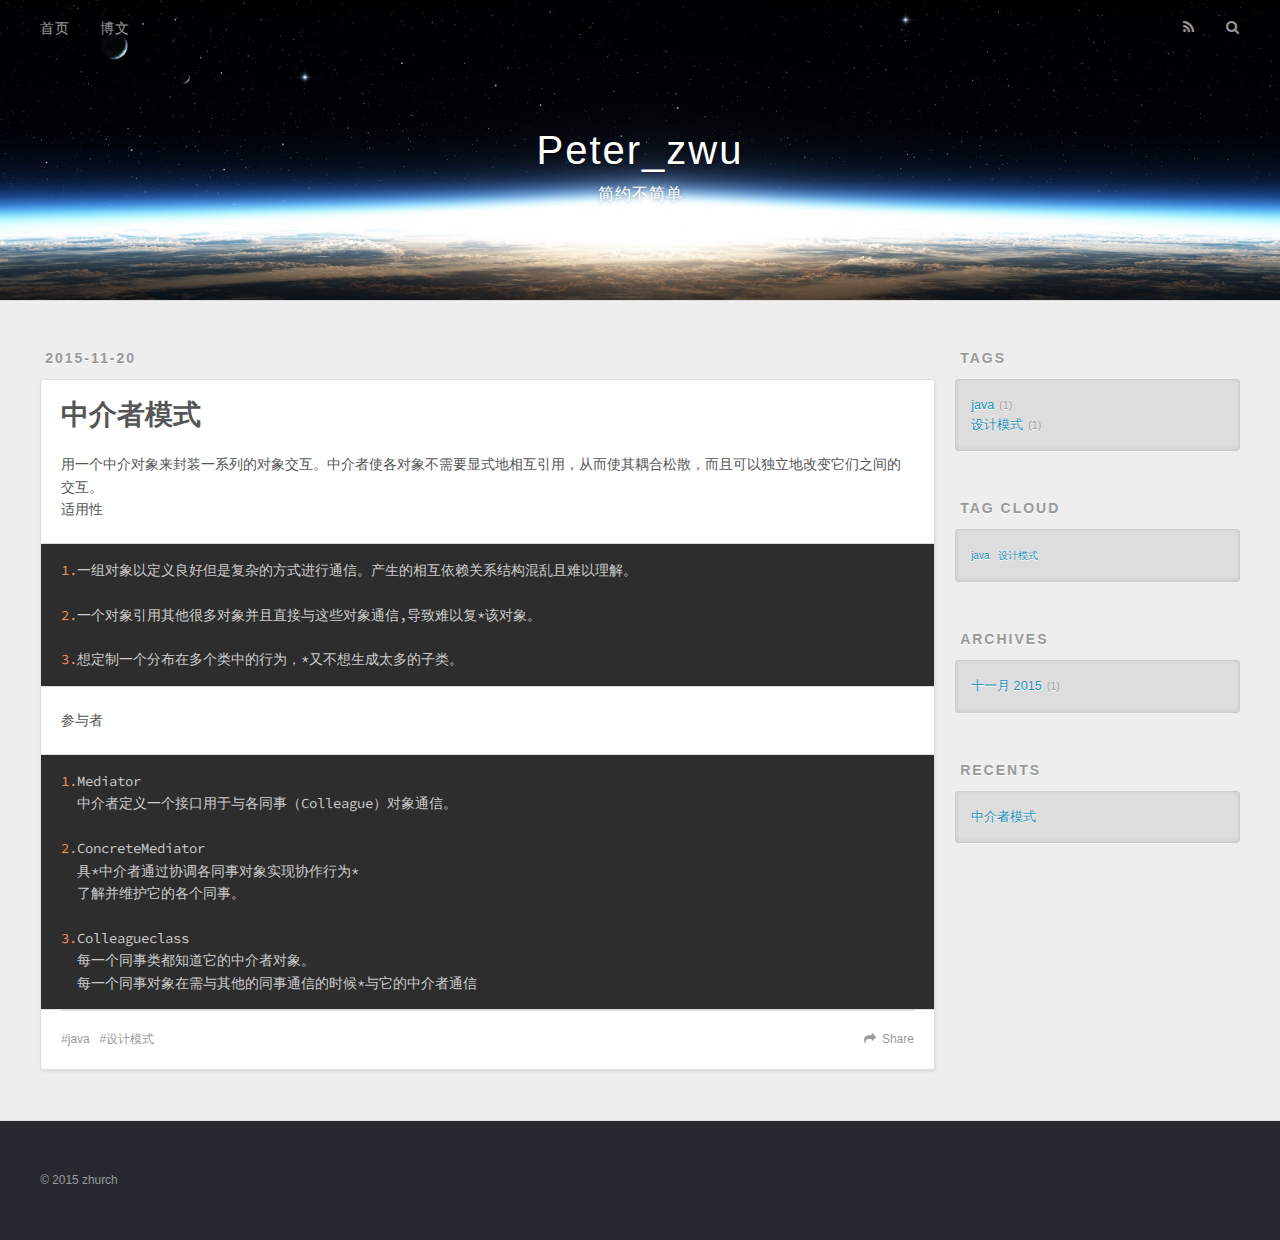
<file: index.html>
<!DOCTYPE html>
<html>
<head>
  <meta charset="utf-8">
  
  <title>Peter_zwu</title>
  <meta name="viewport" content="width=device-width, initial-scale=1, maximum-scale=1">
  <meta name="description" content="zhurongchang blog">
<meta property="og:type" content="website">
<meta property="og:title" content="Peter_zwu">
<meta property="og:url" content="http://www.zhurch.com/index.html">
<meta property="og:site_name" content="Peter_zwu">
<meta property="og:description" content="zhurongchang blog">
<meta name="twitter:card" content="summary">
<meta name="twitter:title" content="Peter_zwu">
<meta name="twitter:description" content="zhurongchang blog">
  
    <link rel="alternative" href="/atom.xml" title="Peter_zwu" type="application/atom+xml">
  
  
    <link rel="icon" href="/favicon.png">
  
  <link href="//fonts.googleapis.com/css?family=Source+Code+Pro" rel="stylesheet" type="text/css">
  <link rel="stylesheet" href="/css/style.css" type="text/css">
  

</head>
<body>
  <div id="container">
    <div id="wrap">
      <header id="header">
  <div id="banner"></div>
  <div id="header-outer" class="outer">
    <div id="header-title" class="inner">
      <h1 id="logo-wrap">
        <a href="/" id="logo">Peter_zwu</a>
      </h1>
      
        <h2 id="subtitle-wrap">
          <a href="/" id="subtitle">简约不简单</a>
        </h2>
      
    </div>
    <div id="header-inner" class="inner">
      <nav id="main-nav">
        <a id="main-nav-toggle" class="nav-icon"></a>
        
          <a class="main-nav-link" href="/">首页</a>
        
          <a class="main-nav-link" href="/archives">博文</a>
        
      </nav>
      <nav id="sub-nav">
        
          <a id="nav-rss-link" class="nav-icon" href="/atom.xml" title="RSS Feed"></a>
        
        <a id="nav-search-btn" class="nav-icon" title="Search"></a>
      </nav>
      <div id="search-form-wrap">
        <form action="//google.com/search" method="get" accept-charset="UTF-8" class="search-form"><input type="search" name="q" results="0" class="search-form-input" placeholder="Search"><button type="submit" class="search-form-submit">&#xF002;</button><input type="hidden" name="sitesearch" value="http://www.zhurch.com"></form>
      </div>
    </div>
  </div>
</header>
      <div class="outer">
        <section id="main">
  
    <article id="post-11月20日学习日记" class="article article-type-post" itemscope itemprop="blogPost">
  <div class="article-meta">
    <a href="/2015/11/20/11月20日学习日记/" class="article-date">
  <time datetime="2015-11-20T01:52:31.000Z" itemprop="datePublished">2015-11-20</time>
</a>
    
  </div>
  <div class="article-inner">
    
    
      <header class="article-header">
        
  
    <h1 itemprop="name">
      <a class="article-title" href="/2015/11/20/11月20日学习日记/">中介者模式</a>
    </h1>
  

      </header>
    
    <div class="article-entry" itemprop="articleBody">
      
        <p> 用一个中介对象来封装一系列的对象交互。中介者使各对象不需要显式地相互引用，从而使其耦合松散，而且可以独立地改变它们之间的交互。<br>  适用性</p>
<pre><code><span class="number">1.</span>一组对象以定义良好但是复杂的方式进行通信。产生的相互依赖关系结构混乱且难以理解。

<span class="number">2.</span>一个对象引用其他很多对象并且直接与这些对象通信,导致难以复*该对象。

<span class="number">3.</span>想定制一个分布在多个类中的行为，*又不想生成太多的子类。
</code></pre><p>  参与者</p>
<pre><code><span class="number">1.</span>Mediator
  中介者定义一个接口用于与各同事（Colleague）对象通信。

<span class="number">2.</span>ConcreteMediator
  具*中介者通过协调各同事对象实现协作行为*
  了解并维护它的各个同事。

<span class="number">3.</span>Colleagueclass
  每一个同事类都知道它的中介者对象。
  每一个同事对象在需与其他的同事通信的时候*与它的中介者通信
</code></pre>
      
    </div>
    <footer class="article-footer">
      <a data-url="http://www.zhurch.com/2015/11/20/11月20日学习日记/" data-id="cihbdtwqu0003skhltbz8mzfs" class="article-share-link">Share</a>
      
      
  <ul class="article-tag-list"><li class="article-tag-list-item"><a class="article-tag-list-link" href="/tags/java/">java</a></li><li class="article-tag-list-item"><a class="article-tag-list-link" href="/tags/设计模式/">设计模式</a></li></ul>

    </footer>
  </div>
  
</article>


  
  
</section>
        
          <aside id="sidebar">
  
    
  
    
  <div class="widget-wrap">
    <h3 class="widget-title">Tags</h3>
    <div class="widget">
      <ul class="tag-list"><li class="tag-list-item"><a class="tag-list-link" href="/tags/java/">java</a><span class="tag-list-count">1</span></li><li class="tag-list-item"><a class="tag-list-link" href="/tags/设计模式/">设计模式</a><span class="tag-list-count">1</span></li></ul>
    </div>
  </div>

  
    
  <div class="widget-wrap">
    <h3 class="widget-title">Tag Cloud</h3>
    <div class="widget tagcloud">
      <a href="/tags/java/" style="font-size: 10px;">java</a> <a href="/tags/设计模式/" style="font-size: 10px;">设计模式</a>
    </div>
  </div>

  
    
  <div class="widget-wrap">
    <h3 class="widget-title">Archives</h3>
    <div class="widget">
      <ul class="archive-list"><li class="archive-list-item"><a class="archive-list-link" href="/archives/2015/11/">十一月 2015</a><span class="archive-list-count">1</span></li></ul>
    </div>
  </div>

  
    
  <div class="widget-wrap">
    <h3 class="widget-title">Recents</h3>
    <div class="widget">
      <ul>
        
          <li>
            <a href="/2015/11/20/11月20日学习日记/">中介者模式</a>
          </li>
        
      </ul>
    </div>
  </div>

  
</aside>
        
      </div>
      <footer id="footer">
  
  <div class="outer">
    <div id="footer-info" class="inner">
      &copy; 2015 zhurch<br>
    </div>
  </div>
</footer>
    </div>
    <nav id="mobile-nav">
  
    <a href="/" class="mobile-nav-link">首页</a>
  
    <a href="/archives" class="mobile-nav-link">博文</a>
  
</nav>
    

<script src="//ajax.googleapis.com/ajax/libs/jquery/2.0.3/jquery.min.js"></script>


  <link rel="stylesheet" href="/fancybox/jquery.fancybox.css" type="text/css">
  <script src="/fancybox/jquery.fancybox.pack.js" type="text/javascript"></script>


<script src="/js/script.js" type="text/javascript"></script>

  </div>
</body>
</html>
</file>
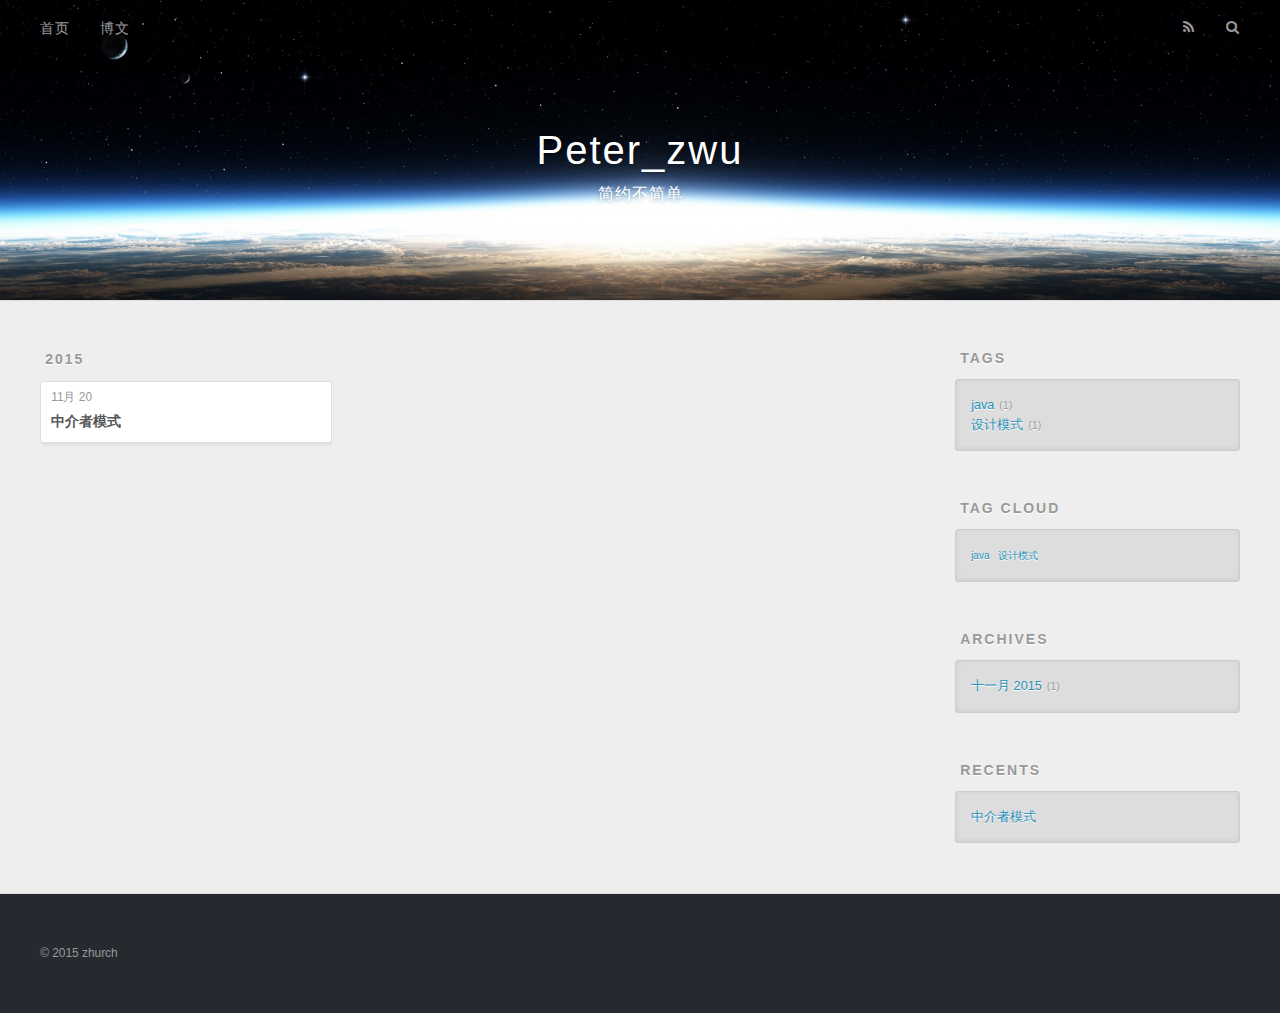
<file: archives/index.html>
<!DOCTYPE html>
<html>
<head>
  <meta charset="utf-8">
  
  <title>Archives | Peter_zwu</title>
  <meta name="viewport" content="width=device-width, initial-scale=1, maximum-scale=1">
  <meta name="description" content="zhurongchang blog">
<meta property="og:type" content="website">
<meta property="og:title" content="Peter_zwu">
<meta property="og:url" content="http://www.zhurch.com/archives/index.html">
<meta property="og:site_name" content="Peter_zwu">
<meta property="og:description" content="zhurongchang blog">
<meta name="twitter:card" content="summary">
<meta name="twitter:title" content="Peter_zwu">
<meta name="twitter:description" content="zhurongchang blog">
  
    <link rel="alternative" href="/atom.xml" title="Peter_zwu" type="application/atom+xml">
  
  
    <link rel="icon" href="/favicon.png">
  
  <link href="//fonts.googleapis.com/css?family=Source+Code+Pro" rel="stylesheet" type="text/css">
  <link rel="stylesheet" href="/css/style.css" type="text/css">
  

</head>
<body>
  <div id="container">
    <div id="wrap">
      <header id="header">
  <div id="banner"></div>
  <div id="header-outer" class="outer">
    <div id="header-title" class="inner">
      <h1 id="logo-wrap">
        <a href="/" id="logo">Peter_zwu</a>
      </h1>
      
        <h2 id="subtitle-wrap">
          <a href="/" id="subtitle">简约不简单</a>
        </h2>
      
    </div>
    <div id="header-inner" class="inner">
      <nav id="main-nav">
        <a id="main-nav-toggle" class="nav-icon"></a>
        
          <a class="main-nav-link" href="/">首页</a>
        
          <a class="main-nav-link" href="/archives">博文</a>
        
      </nav>
      <nav id="sub-nav">
        
          <a id="nav-rss-link" class="nav-icon" href="/atom.xml" title="RSS Feed"></a>
        
        <a id="nav-search-btn" class="nav-icon" title="Search"></a>
      </nav>
      <div id="search-form-wrap">
        <form action="//google.com/search" method="get" accept-charset="UTF-8" class="search-form"><input type="search" name="q" results="0" class="search-form-input" placeholder="Search"><button type="submit" class="search-form-submit">&#xF002;</button><input type="hidden" name="sitesearch" value="http://www.zhurch.com"></form>
      </div>
    </div>
  </div>
</header>
      <div class="outer">
        <section id="main">
  
  
    
    
      
      
      <section class="archives-wrap">
        <div class="archive-year-wrap">
          <a href="/archives/2015" class="archive-year">2015</a>
        </div>
        <div class="archives">
    
    <article class="archive-article archive-type-post">
  <div class="archive-article-inner">
    <header class="archive-article-header">
      <a href="/2015/11/20/11月20日学习日记/" class="archive-article-date">
  <time datetime="2015-11-20T01:52:31.000Z" itemprop="datePublished">11月 20</time>
</a>
      
  
    <h1 itemprop="name">
      <a class="archive-article-title" href="/2015/11/20/11月20日学习日记/">中介者模式</a>
    </h1>
  

    </header>
  </div>
</article>
  
  
    </div></section>
  
</section>
        
          <aside id="sidebar">
  
    
  
    
  <div class="widget-wrap">
    <h3 class="widget-title">Tags</h3>
    <div class="widget">
      <ul class="tag-list"><li class="tag-list-item"><a class="tag-list-link" href="/tags/java/">java</a><span class="tag-list-count">1</span></li><li class="tag-list-item"><a class="tag-list-link" href="/tags/设计模式/">设计模式</a><span class="tag-list-count">1</span></li></ul>
    </div>
  </div>

  
    
  <div class="widget-wrap">
    <h3 class="widget-title">Tag Cloud</h3>
    <div class="widget tagcloud">
      <a href="/tags/java/" style="font-size: 10px;">java</a> <a href="/tags/设计模式/" style="font-size: 10px;">设计模式</a>
    </div>
  </div>

  
    
  <div class="widget-wrap">
    <h3 class="widget-title">Archives</h3>
    <div class="widget">
      <ul class="archive-list"><li class="archive-list-item"><a class="archive-list-link" href="/archives/2015/11/">十一月 2015</a><span class="archive-list-count">1</span></li></ul>
    </div>
  </div>

  
    
  <div class="widget-wrap">
    <h3 class="widget-title">Recents</h3>
    <div class="widget">
      <ul>
        
          <li>
            <a href="/2015/11/20/11月20日学习日记/">中介者模式</a>
          </li>
        
      </ul>
    </div>
  </div>

  
</aside>
        
      </div>
      <footer id="footer">
  
  <div class="outer">
    <div id="footer-info" class="inner">
      &copy; 2015 zhurch<br>
    </div>
  </div>
</footer>
    </div>
    <nav id="mobile-nav">
  
    <a href="/" class="mobile-nav-link">首页</a>
  
    <a href="/archives" class="mobile-nav-link">博文</a>
  
</nav>
    

<script src="//ajax.googleapis.com/ajax/libs/jquery/2.0.3/jquery.min.js"></script>


  <link rel="stylesheet" href="/fancybox/jquery.fancybox.css" type="text/css">
  <script src="/fancybox/jquery.fancybox.pack.js" type="text/javascript"></script>


<script src="/js/script.js" type="text/javascript"></script>

  </div>
</body>
</html>
</file>
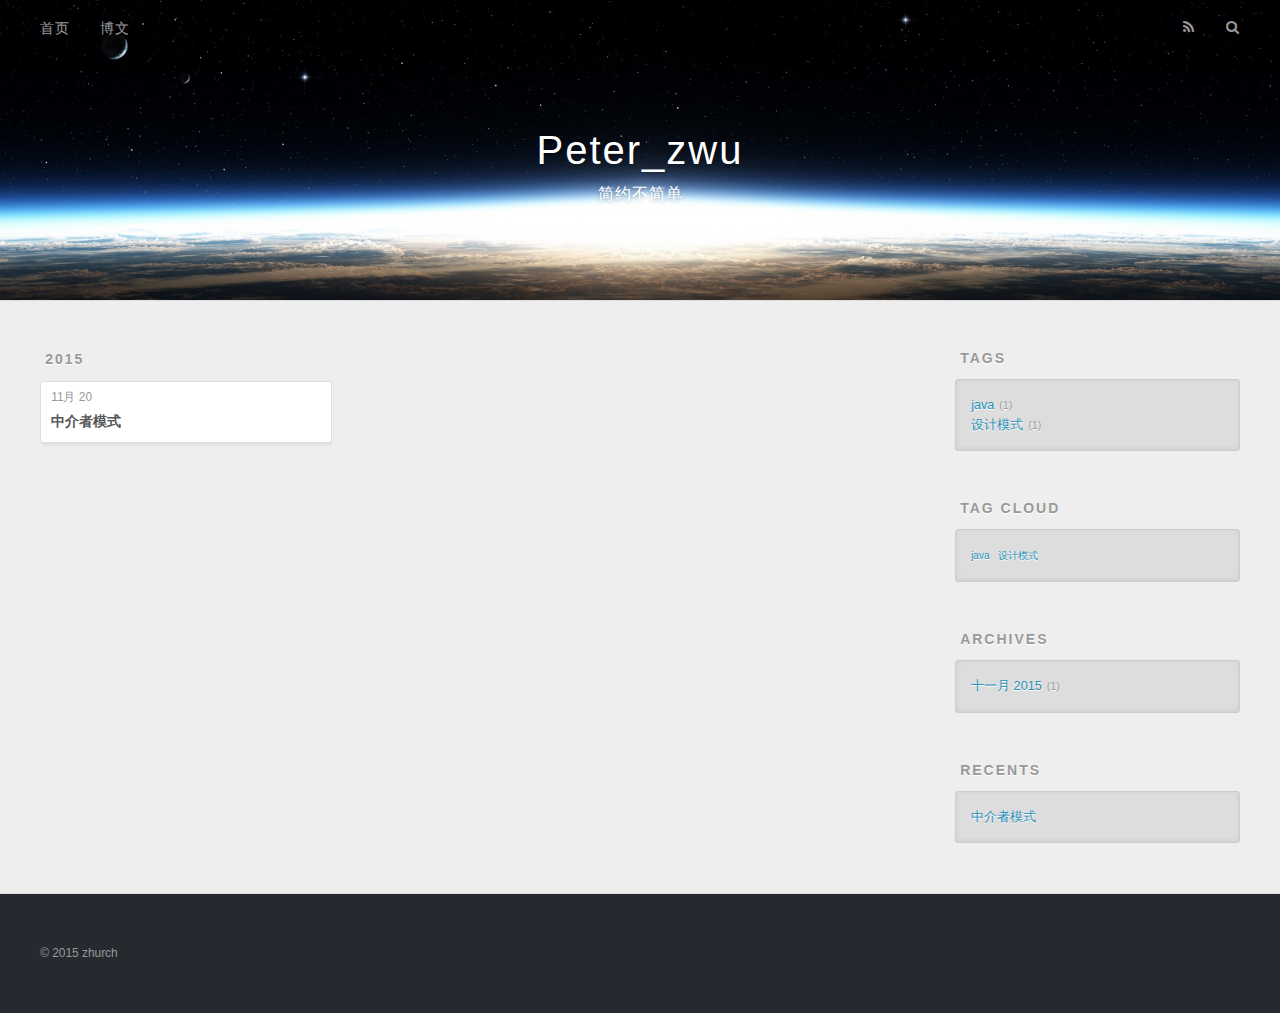
<file: archives/2015/index.html>
<!DOCTYPE html>
<html>
<head>
  <meta charset="utf-8">
  
  <title>Archives: 2015 | Peter_zwu</title>
  <meta name="viewport" content="width=device-width, initial-scale=1, maximum-scale=1">
  <meta name="description" content="zhurongchang blog">
<meta property="og:type" content="website">
<meta property="og:title" content="Peter_zwu">
<meta property="og:url" content="http://www.zhurch.com/archives/2015/index.html">
<meta property="og:site_name" content="Peter_zwu">
<meta property="og:description" content="zhurongchang blog">
<meta name="twitter:card" content="summary">
<meta name="twitter:title" content="Peter_zwu">
<meta name="twitter:description" content="zhurongchang blog">
  
    <link rel="alternative" href="/atom.xml" title="Peter_zwu" type="application/atom+xml">
  
  
    <link rel="icon" href="/favicon.png">
  
  <link href="//fonts.googleapis.com/css?family=Source+Code+Pro" rel="stylesheet" type="text/css">
  <link rel="stylesheet" href="/css/style.css" type="text/css">
  

</head>
<body>
  <div id="container">
    <div id="wrap">
      <header id="header">
  <div id="banner"></div>
  <div id="header-outer" class="outer">
    <div id="header-title" class="inner">
      <h1 id="logo-wrap">
        <a href="/" id="logo">Peter_zwu</a>
      </h1>
      
        <h2 id="subtitle-wrap">
          <a href="/" id="subtitle">简约不简单</a>
        </h2>
      
    </div>
    <div id="header-inner" class="inner">
      <nav id="main-nav">
        <a id="main-nav-toggle" class="nav-icon"></a>
        
          <a class="main-nav-link" href="/">首页</a>
        
          <a class="main-nav-link" href="/archives">博文</a>
        
      </nav>
      <nav id="sub-nav">
        
          <a id="nav-rss-link" class="nav-icon" href="/atom.xml" title="RSS Feed"></a>
        
        <a id="nav-search-btn" class="nav-icon" title="Search"></a>
      </nav>
      <div id="search-form-wrap">
        <form action="//google.com/search" method="get" accept-charset="UTF-8" class="search-form"><input type="search" name="q" results="0" class="search-form-input" placeholder="Search"><button type="submit" class="search-form-submit">&#xF002;</button><input type="hidden" name="sitesearch" value="http://www.zhurch.com"></form>
      </div>
    </div>
  </div>
</header>
      <div class="outer">
        <section id="main">
  
  
    
    
      
      
      <section class="archives-wrap">
        <div class="archive-year-wrap">
          <a href="/archives/2015" class="archive-year">2015</a>
        </div>
        <div class="archives">
    
    <article class="archive-article archive-type-post">
  <div class="archive-article-inner">
    <header class="archive-article-header">
      <a href="/2015/11/20/11月20日学习日记/" class="archive-article-date">
  <time datetime="2015-11-20T01:52:31.000Z" itemprop="datePublished">11月 20</time>
</a>
      
  
    <h1 itemprop="name">
      <a class="archive-article-title" href="/2015/11/20/11月20日学习日记/">中介者模式</a>
    </h1>
  

    </header>
  </div>
</article>
  
  
    </div></section>
  
</section>
        
          <aside id="sidebar">
  
    
  
    
  <div class="widget-wrap">
    <h3 class="widget-title">Tags</h3>
    <div class="widget">
      <ul class="tag-list"><li class="tag-list-item"><a class="tag-list-link" href="/tags/java/">java</a><span class="tag-list-count">1</span></li><li class="tag-list-item"><a class="tag-list-link" href="/tags/设计模式/">设计模式</a><span class="tag-list-count">1</span></li></ul>
    </div>
  </div>

  
    
  <div class="widget-wrap">
    <h3 class="widget-title">Tag Cloud</h3>
    <div class="widget tagcloud">
      <a href="/tags/java/" style="font-size: 10px;">java</a> <a href="/tags/设计模式/" style="font-size: 10px;">设计模式</a>
    </div>
  </div>

  
    
  <div class="widget-wrap">
    <h3 class="widget-title">Archives</h3>
    <div class="widget">
      <ul class="archive-list"><li class="archive-list-item"><a class="archive-list-link" href="/archives/2015/11/">十一月 2015</a><span class="archive-list-count">1</span></li></ul>
    </div>
  </div>

  
    
  <div class="widget-wrap">
    <h3 class="widget-title">Recents</h3>
    <div class="widget">
      <ul>
        
          <li>
            <a href="/2015/11/20/11月20日学习日记/">中介者模式</a>
          </li>
        
      </ul>
    </div>
  </div>

  
</aside>
        
      </div>
      <footer id="footer">
  
  <div class="outer">
    <div id="footer-info" class="inner">
      &copy; 2015 zhurch<br>
    </div>
  </div>
</footer>
    </div>
    <nav id="mobile-nav">
  
    <a href="/" class="mobile-nav-link">首页</a>
  
    <a href="/archives" class="mobile-nav-link">博文</a>
  
</nav>
    

<script src="//ajax.googleapis.com/ajax/libs/jquery/2.0.3/jquery.min.js"></script>


  <link rel="stylesheet" href="/fancybox/jquery.fancybox.css" type="text/css">
  <script src="/fancybox/jquery.fancybox.pack.js" type="text/javascript"></script>


<script src="/js/script.js" type="text/javascript"></script>

  </div>
</body>
</html>
</file>
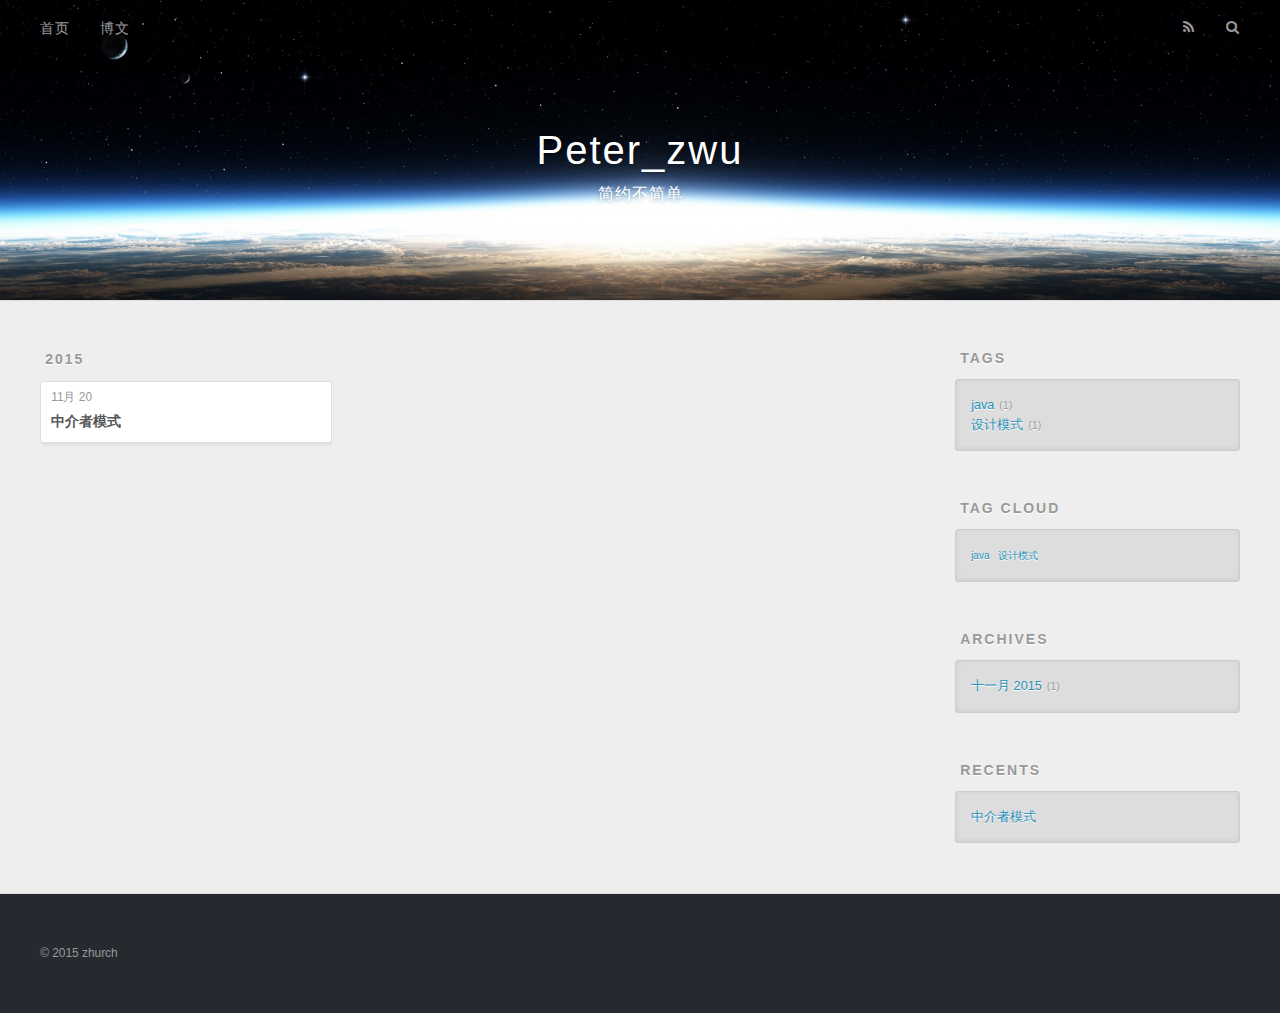
<file: tags/java/index.html>
<!DOCTYPE html>
<html>
<head>
  <meta charset="utf-8">
  
  <title>Tag: java | Peter_zwu</title>
  <meta name="viewport" content="width=device-width, initial-scale=1, maximum-scale=1">
  <meta name="description" content="zhurongchang blog">
<meta property="og:type" content="website">
<meta property="og:title" content="Peter_zwu">
<meta property="og:url" content="http://www.zhurch.com/tags/java/index.html">
<meta property="og:site_name" content="Peter_zwu">
<meta property="og:description" content="zhurongchang blog">
<meta name="twitter:card" content="summary">
<meta name="twitter:title" content="Peter_zwu">
<meta name="twitter:description" content="zhurongchang blog">
  
    <link rel="alternative" href="/atom.xml" title="Peter_zwu" type="application/atom+xml">
  
  
    <link rel="icon" href="/favicon.png">
  
  <link href="//fonts.googleapis.com/css?family=Source+Code+Pro" rel="stylesheet" type="text/css">
  <link rel="stylesheet" href="/css/style.css" type="text/css">
  

</head>
<body>
  <div id="container">
    <div id="wrap">
      <header id="header">
  <div id="banner"></div>
  <div id="header-outer" class="outer">
    <div id="header-title" class="inner">
      <h1 id="logo-wrap">
        <a href="/" id="logo">Peter_zwu</a>
      </h1>
      
        <h2 id="subtitle-wrap">
          <a href="/" id="subtitle">简约不简单</a>
        </h2>
      
    </div>
    <div id="header-inner" class="inner">
      <nav id="main-nav">
        <a id="main-nav-toggle" class="nav-icon"></a>
        
          <a class="main-nav-link" href="/">首页</a>
        
          <a class="main-nav-link" href="/archives">博文</a>
        
      </nav>
      <nav id="sub-nav">
        
          <a id="nav-rss-link" class="nav-icon" href="/atom.xml" title="RSS Feed"></a>
        
        <a id="nav-search-btn" class="nav-icon" title="Search"></a>
      </nav>
      <div id="search-form-wrap">
        <form action="//google.com/search" method="get" accept-charset="UTF-8" class="search-form"><input type="search" name="q" results="0" class="search-form-input" placeholder="Search"><button type="submit" class="search-form-submit">&#xF002;</button><input type="hidden" name="sitesearch" value="http://www.zhurch.com"></form>
      </div>
    </div>
  </div>
</header>
      <div class="outer">
        <section id="main">
  
  
    
    
      
      
      <section class="archives-wrap">
        <div class="archive-year-wrap">
          <a href="/archives/2015" class="archive-year">2015</a>
        </div>
        <div class="archives">
    
    <article class="archive-article archive-type-post">
  <div class="archive-article-inner">
    <header class="archive-article-header">
      <a href="/2015/11/20/11月20日学习日记/" class="archive-article-date">
  <time datetime="2015-11-20T01:52:31.000Z" itemprop="datePublished">11月 20</time>
</a>
      
  
    <h1 itemprop="name">
      <a class="archive-article-title" href="/2015/11/20/11月20日学习日记/">中介者模式</a>
    </h1>
  

    </header>
  </div>
</article>
  
  
    </div></section>
  
</section>
        
          <aside id="sidebar">
  
    
  
    
  <div class="widget-wrap">
    <h3 class="widget-title">Tags</h3>
    <div class="widget">
      <ul class="tag-list"><li class="tag-list-item"><a class="tag-list-link" href="/tags/java/">java</a><span class="tag-list-count">1</span></li><li class="tag-list-item"><a class="tag-list-link" href="/tags/设计模式/">设计模式</a><span class="tag-list-count">1</span></li></ul>
    </div>
  </div>

  
    
  <div class="widget-wrap">
    <h3 class="widget-title">Tag Cloud</h3>
    <div class="widget tagcloud">
      <a href="/tags/java/" style="font-size: 10px;">java</a> <a href="/tags/设计模式/" style="font-size: 10px;">设计模式</a>
    </div>
  </div>

  
    
  <div class="widget-wrap">
    <h3 class="widget-title">Archives</h3>
    <div class="widget">
      <ul class="archive-list"><li class="archive-list-item"><a class="archive-list-link" href="/archives/2015/11/">十一月 2015</a><span class="archive-list-count">1</span></li></ul>
    </div>
  </div>

  
    
  <div class="widget-wrap">
    <h3 class="widget-title">Recents</h3>
    <div class="widget">
      <ul>
        
          <li>
            <a href="/2015/11/20/11月20日学习日记/">中介者模式</a>
          </li>
        
      </ul>
    </div>
  </div>

  
</aside>
        
      </div>
      <footer id="footer">
  
  <div class="outer">
    <div id="footer-info" class="inner">
      &copy; 2015 zhurch<br>
    </div>
  </div>
</footer>
    </div>
    <nav id="mobile-nav">
  
    <a href="/" class="mobile-nav-link">首页</a>
  
    <a href="/archives" class="mobile-nav-link">博文</a>
  
</nav>
    

<script src="//ajax.googleapis.com/ajax/libs/jquery/2.0.3/jquery.min.js"></script>


  <link rel="stylesheet" href="/fancybox/jquery.fancybox.css" type="text/css">
  <script src="/fancybox/jquery.fancybox.pack.js" type="text/javascript"></script>


<script src="/js/script.js" type="text/javascript"></script>

  </div>
</body>
</html>
</file>
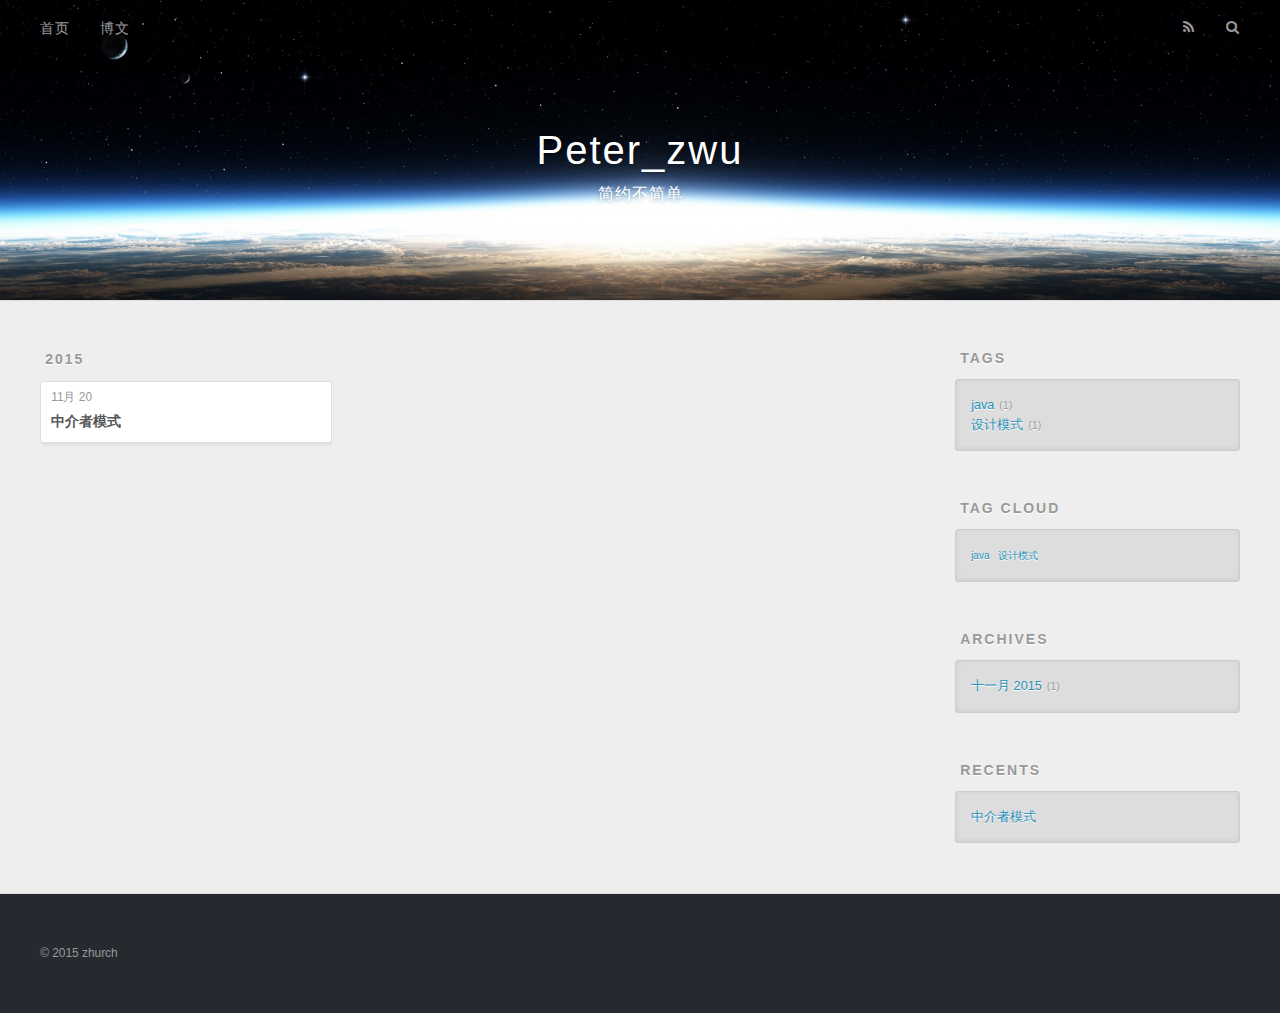
<file: tags/设计模式/index.html>
<!DOCTYPE html>
<html>
<head>
  <meta charset="utf-8">
  
  <title>Tag: 设计模式 | Peter_zwu</title>
  <meta name="viewport" content="width=device-width, initial-scale=1, maximum-scale=1">
  <meta name="description" content="zhurongchang blog">
<meta property="og:type" content="website">
<meta property="og:title" content="Peter_zwu">
<meta property="og:url" content="http://www.zhurch.com/tags/设计模式/index.html">
<meta property="og:site_name" content="Peter_zwu">
<meta property="og:description" content="zhurongchang blog">
<meta name="twitter:card" content="summary">
<meta name="twitter:title" content="Peter_zwu">
<meta name="twitter:description" content="zhurongchang blog">
  
    <link rel="alternative" href="/atom.xml" title="Peter_zwu" type="application/atom+xml">
  
  
    <link rel="icon" href="/favicon.png">
  
  <link href="//fonts.googleapis.com/css?family=Source+Code+Pro" rel="stylesheet" type="text/css">
  <link rel="stylesheet" href="/css/style.css" type="text/css">
  

</head>
<body>
  <div id="container">
    <div id="wrap">
      <header id="header">
  <div id="banner"></div>
  <div id="header-outer" class="outer">
    <div id="header-title" class="inner">
      <h1 id="logo-wrap">
        <a href="/" id="logo">Peter_zwu</a>
      </h1>
      
        <h2 id="subtitle-wrap">
          <a href="/" id="subtitle">简约不简单</a>
        </h2>
      
    </div>
    <div id="header-inner" class="inner">
      <nav id="main-nav">
        <a id="main-nav-toggle" class="nav-icon"></a>
        
          <a class="main-nav-link" href="/">首页</a>
        
          <a class="main-nav-link" href="/archives">博文</a>
        
      </nav>
      <nav id="sub-nav">
        
          <a id="nav-rss-link" class="nav-icon" href="/atom.xml" title="RSS Feed"></a>
        
        <a id="nav-search-btn" class="nav-icon" title="Search"></a>
      </nav>
      <div id="search-form-wrap">
        <form action="//google.com/search" method="get" accept-charset="UTF-8" class="search-form"><input type="search" name="q" results="0" class="search-form-input" placeholder="Search"><button type="submit" class="search-form-submit">&#xF002;</button><input type="hidden" name="sitesearch" value="http://www.zhurch.com"></form>
      </div>
    </div>
  </div>
</header>
      <div class="outer">
        <section id="main">
  
  
    
    
      
      
      <section class="archives-wrap">
        <div class="archive-year-wrap">
          <a href="/archives/2015" class="archive-year">2015</a>
        </div>
        <div class="archives">
    
    <article class="archive-article archive-type-post">
  <div class="archive-article-inner">
    <header class="archive-article-header">
      <a href="/2015/11/20/11月20日学习日记/" class="archive-article-date">
  <time datetime="2015-11-20T01:52:31.000Z" itemprop="datePublished">11月 20</time>
</a>
      
  
    <h1 itemprop="name">
      <a class="archive-article-title" href="/2015/11/20/11月20日学习日记/">中介者模式</a>
    </h1>
  

    </header>
  </div>
</article>
  
  
    </div></section>
  
</section>
        
          <aside id="sidebar">
  
    
  
    
  <div class="widget-wrap">
    <h3 class="widget-title">Tags</h3>
    <div class="widget">
      <ul class="tag-list"><li class="tag-list-item"><a class="tag-list-link" href="/tags/java/">java</a><span class="tag-list-count">1</span></li><li class="tag-list-item"><a class="tag-list-link" href="/tags/设计模式/">设计模式</a><span class="tag-list-count">1</span></li></ul>
    </div>
  </div>

  
    
  <div class="widget-wrap">
    <h3 class="widget-title">Tag Cloud</h3>
    <div class="widget tagcloud">
      <a href="/tags/java/" style="font-size: 10px;">java</a> <a href="/tags/设计模式/" style="font-size: 10px;">设计模式</a>
    </div>
  </div>

  
    
  <div class="widget-wrap">
    <h3 class="widget-title">Archives</h3>
    <div class="widget">
      <ul class="archive-list"><li class="archive-list-item"><a class="archive-list-link" href="/archives/2015/11/">十一月 2015</a><span class="archive-list-count">1</span></li></ul>
    </div>
  </div>

  
    
  <div class="widget-wrap">
    <h3 class="widget-title">Recents</h3>
    <div class="widget">
      <ul>
        
          <li>
            <a href="/2015/11/20/11月20日学习日记/">中介者模式</a>
          </li>
        
      </ul>
    </div>
  </div>

  
</aside>
        
      </div>
      <footer id="footer">
  
  <div class="outer">
    <div id="footer-info" class="inner">
      &copy; 2015 zhurch<br>
    </div>
  </div>
</footer>
    </div>
    <nav id="mobile-nav">
  
    <a href="/" class="mobile-nav-link">首页</a>
  
    <a href="/archives" class="mobile-nav-link">博文</a>
  
</nav>
    

<script src="//ajax.googleapis.com/ajax/libs/jquery/2.0.3/jquery.min.js"></script>


  <link rel="stylesheet" href="/fancybox/jquery.fancybox.css" type="text/css">
  <script src="/fancybox/jquery.fancybox.pack.js" type="text/javascript"></script>


<script src="/js/script.js" type="text/javascript"></script>

  </div>
</body>
</html>
</file>
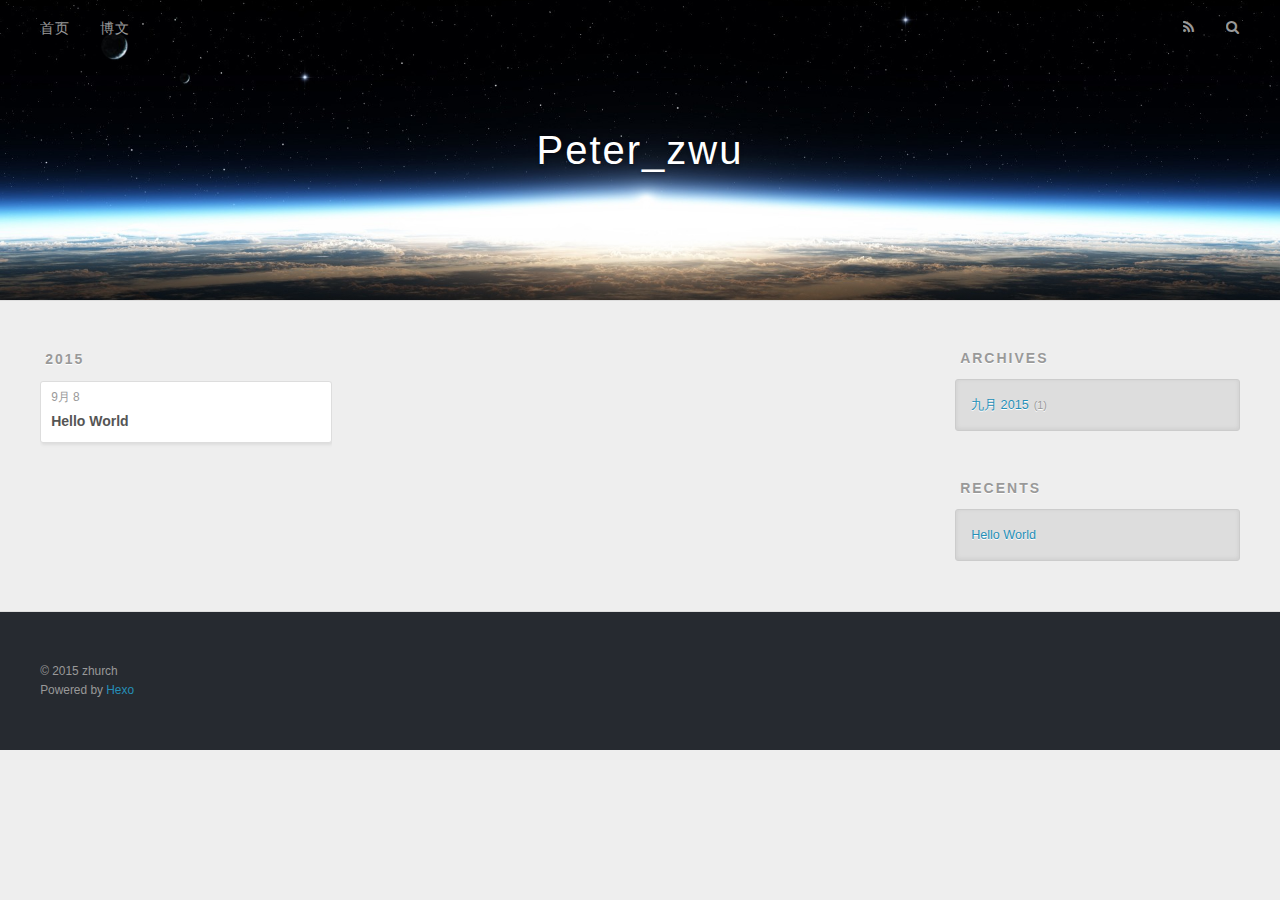
<file: archives/2015/09/index.html>
<!DOCTYPE html>
<html>
<head>
  <meta charset="utf-8">
  
  <title>Archives: 2015/9 | Peter_zwu</title>
  <meta name="viewport" content="width=device-width, initial-scale=1, maximum-scale=1">
  <meta name="description" content="个人博客;peter_zwu;zhurch">
<meta property="og:type" content="website">
<meta property="og:title" content="Peter_zwu">
<meta property="og:url" content="http://yoursite.com/archives/2015/09/index.html">
<meta property="og:site_name" content="Peter_zwu">
<meta property="og:description" content="个人博客;peter_zwu;zhurch">
<meta name="twitter:card" content="summary">
<meta name="twitter:title" content="Peter_zwu">
<meta name="twitter:description" content="个人博客;peter_zwu;zhurch">
  
    <link rel="alternative" href="/atom.xml" title="Peter_zwu" type="application/atom+xml">
  
  
    <link rel="icon" href="/favicon.png">
  
  <link href="//fonts.googleapis.com/css?family=Source+Code+Pro" rel="stylesheet" type="text/css">
  <link rel="stylesheet" href="/css/style.css" type="text/css">
  

</head>
<body>
  <div id="container">
    <div id="wrap">
      <header id="header">
  <div id="banner"></div>
  <div id="header-outer" class="outer">
    <div id="header-title" class="inner">
      <h1 id="logo-wrap">
        <a href="/" id="logo">Peter_zwu</a>
      </h1>
      
    </div>
    <div id="header-inner" class="inner">
      <nav id="main-nav">
        <a id="main-nav-toggle" class="nav-icon"></a>
        
          <a class="main-nav-link" href="/">首页</a>
        
          <a class="main-nav-link" href="/博文">博文</a>
        
      </nav>
      <nav id="sub-nav">
        
          <a id="nav-rss-link" class="nav-icon" href="/atom.xml" title="RSS Feed"></a>
        
        <a id="nav-search-btn" class="nav-icon" title="Search"></a>
      </nav>
      <div id="search-form-wrap">
        <form action="//google.com/search" method="get" accept-charset="UTF-8" class="search-form"><input type="search" name="q" results="0" class="search-form-input" placeholder="Search"><button type="submit" class="search-form-submit">&#xF002;</button><input type="hidden" name="sitesearch" value="http://yoursite.com"></form>
      </div>
    </div>
  </div>
</header>
      <div class="outer">
        <section id="main">
  
  
    
    
      
      
      <section class="archives-wrap">
        <div class="archive-year-wrap">
          <a href="/archives/2015" class="archive-year">2015</a>
        </div>
        <div class="archives">
    
    <article class="archive-article archive-type-post">
  <div class="archive-article-inner">
    <header class="archive-article-header">
      <a href="/2015/09/08/hello-world/" class="archive-article-date">
  <time datetime="2015-09-08T07:04:35.317Z" itemprop="datePublished">9月 8</time>
</a>
      
  
    <h1 itemprop="name">
      <a class="archive-article-title" href="/2015/09/08/hello-world/">Hello World</a>
    </h1>
  

    </header>
  </div>
</article>
  
  
    </div></section>
  
</section>
        
          <aside id="sidebar">
  
    
  
    
  
    
  
    
  <div class="widget-wrap">
    <h3 class="widget-title">Archives</h3>
    <div class="widget">
      <ul class="archive-list"><li class="archive-list-item"><a class="archive-list-link" href="/archives/2015/09/">九月 2015</a><span class="archive-list-count">1</span></li></ul>
    </div>
  </div>

  
    
  <div class="widget-wrap">
    <h3 class="widget-title">Recents</h3>
    <div class="widget">
      <ul>
        
          <li>
            <a href="/2015/09/08/hello-world/">Hello World</a>
          </li>
        
      </ul>
    </div>
  </div>

  
</aside>
        
      </div>
      <footer id="footer">
  
  <div class="outer">
    <div id="footer-info" class="inner">
      &copy; 2015 zhurch<br>
      Powered by <a href="http://hexo.io/" target="_blank">Hexo</a>
    </div>
  </div>
</footer>
    </div>
    <nav id="mobile-nav">
  
    <a href="/" class="mobile-nav-link">首页</a>
  
    <a href="/博文" class="mobile-nav-link">博文</a>
  
</nav>
    

<script src="//ajax.googleapis.com/ajax/libs/jquery/2.0.3/jquery.min.js"></script>


  <link rel="stylesheet" href="/fancybox/jquery.fancybox.css" type="text/css">
  <script src="/fancybox/jquery.fancybox.pack.js" type="text/javascript"></script>


<script src="/js/script.js" type="text/javascript"></script>

  </div>
</body>
</html>
</file>
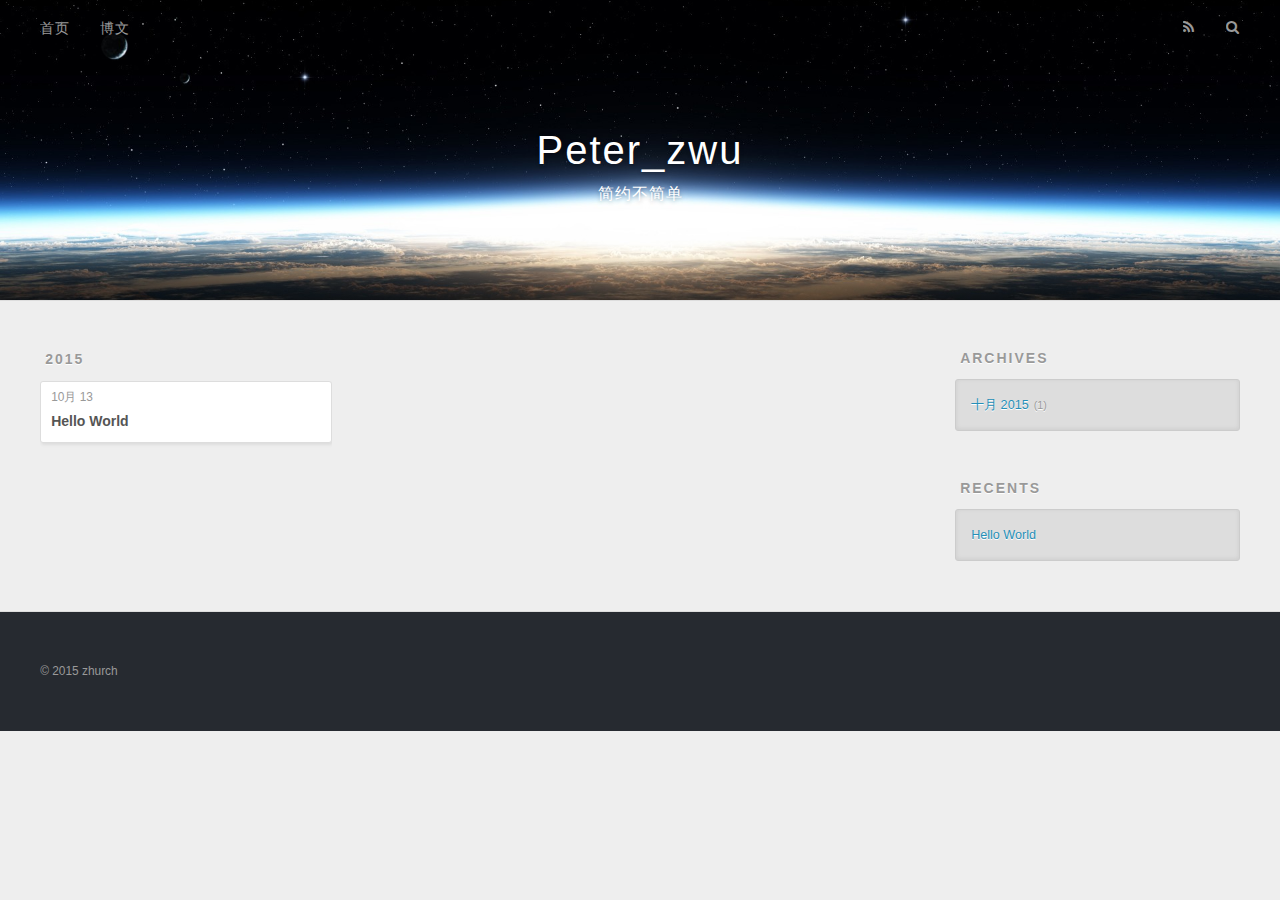
<file: archives/2015/10/index.html>
<!DOCTYPE html>
<html>
<head>
  <meta charset="utf-8">
  
  <title>Archives: 2015/10 | Peter_zwu</title>
  <meta name="viewport" content="width=device-width, initial-scale=1, maximum-scale=1">
  <meta name="description" content="zhurongchang blog">
<meta property="og:type" content="website">
<meta property="og:title" content="Peter_zwu">
<meta property="og:url" content="http://www.zhurch.com/archives/2015/10/index.html">
<meta property="og:site_name" content="Peter_zwu">
<meta property="og:description" content="zhurongchang blog">
<meta name="twitter:card" content="summary">
<meta name="twitter:title" content="Peter_zwu">
<meta name="twitter:description" content="zhurongchang blog">
  
    <link rel="alternative" href="/atom.xml" title="Peter_zwu" type="application/atom+xml">
  
  
    <link rel="icon" href="/favicon.png">
  
  <link href="//fonts.googleapis.com/css?family=Source+Code+Pro" rel="stylesheet" type="text/css">
  <link rel="stylesheet" href="/css/style.css" type="text/css">
  

</head>
<body>
  <div id="container">
    <div id="wrap">
      <header id="header">
  <div id="banner"></div>
  <div id="header-outer" class="outer">
    <div id="header-title" class="inner">
      <h1 id="logo-wrap">
        <a href="/" id="logo">Peter_zwu</a>
      </h1>
      
        <h2 id="subtitle-wrap">
          <a href="/" id="subtitle">简约不简单</a>
        </h2>
      
    </div>
    <div id="header-inner" class="inner">
      <nav id="main-nav">
        <a id="main-nav-toggle" class="nav-icon"></a>
        
          <a class="main-nav-link" href="/">首页</a>
        
          <a class="main-nav-link" href="/archives">博文</a>
        
      </nav>
      <nav id="sub-nav">
        
          <a id="nav-rss-link" class="nav-icon" href="/atom.xml" title="RSS Feed"></a>
        
        <a id="nav-search-btn" class="nav-icon" title="Search"></a>
      </nav>
      <div id="search-form-wrap">
        <form action="//google.com/search" method="get" accept-charset="UTF-8" class="search-form"><input type="search" name="q" results="0" class="search-form-input" placeholder="Search"><button type="submit" class="search-form-submit">&#xF002;</button><input type="hidden" name="sitesearch" value="http://www.zhurch.com"></form>
      </div>
    </div>
  </div>
</header>
      <div class="outer">
        <section id="main">
  
  
    
    
      
      
      <section class="archives-wrap">
        <div class="archive-year-wrap">
          <a href="/archives/2015" class="archive-year">2015</a>
        </div>
        <div class="archives">
    
    <article class="archive-article archive-type-post">
  <div class="archive-article-inner">
    <header class="archive-article-header">
      <a href="/2015/10/13/hello-world/" class="archive-article-date">
  <time datetime="2015-10-13T15:38:17.015Z" itemprop="datePublished">10月 13</time>
</a>
      
  
    <h1 itemprop="name">
      <a class="archive-article-title" href="/2015/10/13/hello-world/">Hello World</a>
    </h1>
  

    </header>
  </div>
</article>
  
  
    </div></section>
  
</section>
        
          <aside id="sidebar">
  
    
  
    
  
    
  
    
  <div class="widget-wrap">
    <h3 class="widget-title">Archives</h3>
    <div class="widget">
      <ul class="archive-list"><li class="archive-list-item"><a class="archive-list-link" href="/archives/2015/10/">十月 2015</a><span class="archive-list-count">1</span></li></ul>
    </div>
  </div>

  
    
  <div class="widget-wrap">
    <h3 class="widget-title">Recents</h3>
    <div class="widget">
      <ul>
        
          <li>
            <a href="/2015/10/13/hello-world/">Hello World</a>
          </li>
        
      </ul>
    </div>
  </div>

  
</aside>
        
      </div>
      <footer id="footer">
  
  <div class="outer">
    <div id="footer-info" class="inner">
      &copy; 2015 zhurch<br>
    </div>
  </div>
</footer>
    </div>
    <nav id="mobile-nav">
  
    <a href="/" class="mobile-nav-link">首页</a>
  
    <a href="/archives" class="mobile-nav-link">博文</a>
  
</nav>
    

<script src="//ajax.googleapis.com/ajax/libs/jquery/2.0.3/jquery.min.js"></script>


  <link rel="stylesheet" href="/fancybox/jquery.fancybox.css" type="text/css">
  <script src="/fancybox/jquery.fancybox.pack.js" type="text/javascript"></script>


<script src="/js/script.js" type="text/javascript"></script>

  </div>
</body>
</html>
</file>
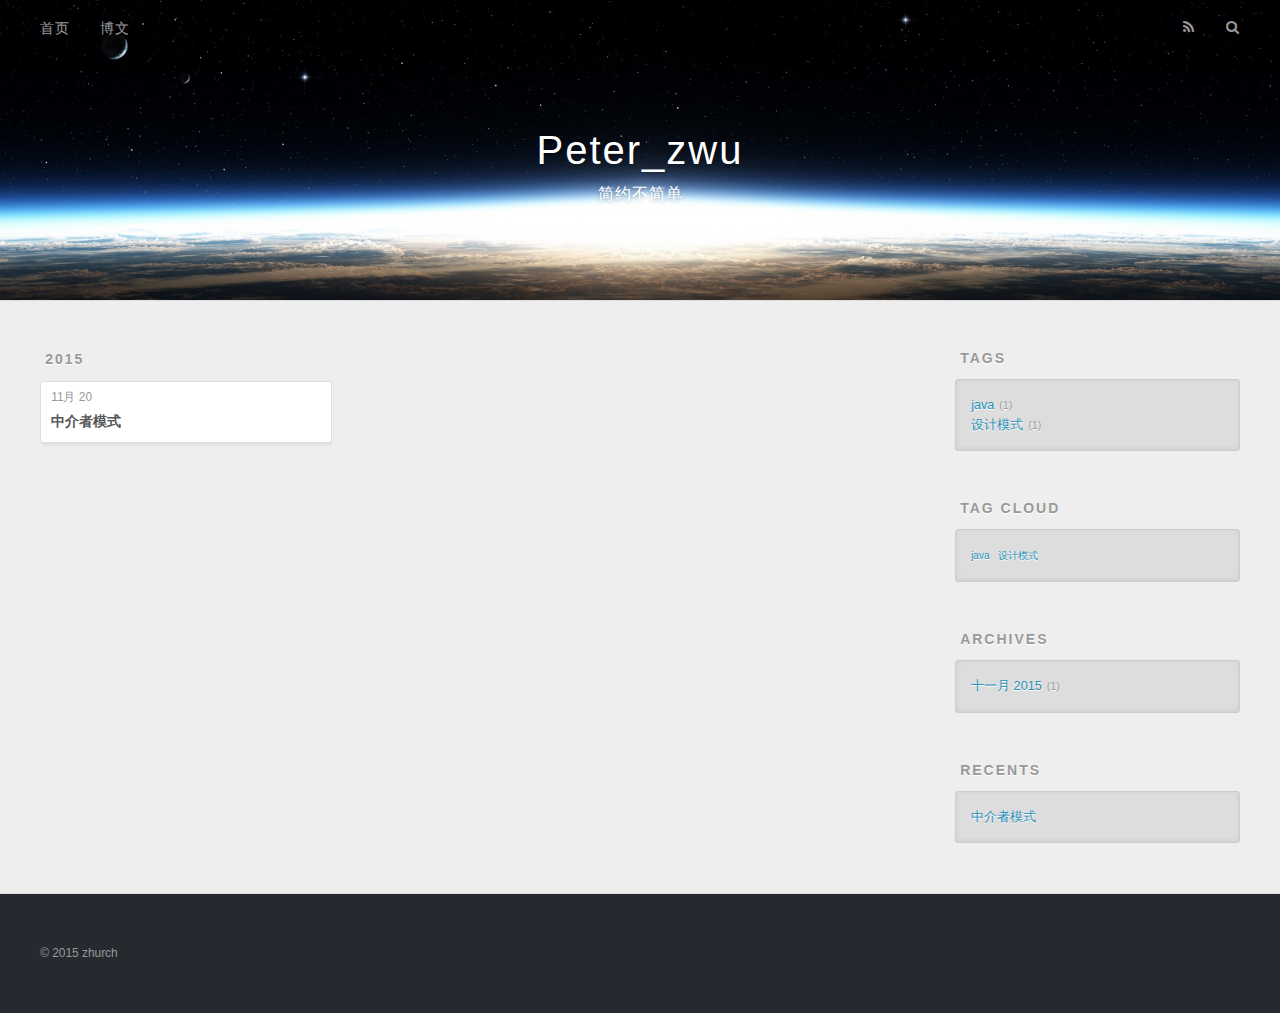
<file: archives/2015/11/index.html>
<!DOCTYPE html>
<html>
<head>
  <meta charset="utf-8">
  
  <title>Archives: 2015/11 | Peter_zwu</title>
  <meta name="viewport" content="width=device-width, initial-scale=1, maximum-scale=1">
  <meta name="description" content="zhurongchang blog">
<meta property="og:type" content="website">
<meta property="og:title" content="Peter_zwu">
<meta property="og:url" content="http://www.zhurch.com/archives/2015/11/index.html">
<meta property="og:site_name" content="Peter_zwu">
<meta property="og:description" content="zhurongchang blog">
<meta name="twitter:card" content="summary">
<meta name="twitter:title" content="Peter_zwu">
<meta name="twitter:description" content="zhurongchang blog">
  
    <link rel="alternative" href="/atom.xml" title="Peter_zwu" type="application/atom+xml">
  
  
    <link rel="icon" href="/favicon.png">
  
  <link href="//fonts.googleapis.com/css?family=Source+Code+Pro" rel="stylesheet" type="text/css">
  <link rel="stylesheet" href="/css/style.css" type="text/css">
  

</head>
<body>
  <div id="container">
    <div id="wrap">
      <header id="header">
  <div id="banner"></div>
  <div id="header-outer" class="outer">
    <div id="header-title" class="inner">
      <h1 id="logo-wrap">
        <a href="/" id="logo">Peter_zwu</a>
      </h1>
      
        <h2 id="subtitle-wrap">
          <a href="/" id="subtitle">简约不简单</a>
        </h2>
      
    </div>
    <div id="header-inner" class="inner">
      <nav id="main-nav">
        <a id="main-nav-toggle" class="nav-icon"></a>
        
          <a class="main-nav-link" href="/">首页</a>
        
          <a class="main-nav-link" href="/archives">博文</a>
        
      </nav>
      <nav id="sub-nav">
        
          <a id="nav-rss-link" class="nav-icon" href="/atom.xml" title="RSS Feed"></a>
        
        <a id="nav-search-btn" class="nav-icon" title="Search"></a>
      </nav>
      <div id="search-form-wrap">
        <form action="//google.com/search" method="get" accept-charset="UTF-8" class="search-form"><input type="search" name="q" results="0" class="search-form-input" placeholder="Search"><button type="submit" class="search-form-submit">&#xF002;</button><input type="hidden" name="sitesearch" value="http://www.zhurch.com"></form>
      </div>
    </div>
  </div>
</header>
      <div class="outer">
        <section id="main">
  
  
    
    
      
      
      <section class="archives-wrap">
        <div class="archive-year-wrap">
          <a href="/archives/2015" class="archive-year">2015</a>
        </div>
        <div class="archives">
    
    <article class="archive-article archive-type-post">
  <div class="archive-article-inner">
    <header class="archive-article-header">
      <a href="/2015/11/20/11月20日学习日记/" class="archive-article-date">
  <time datetime="2015-11-20T01:52:31.000Z" itemprop="datePublished">11月 20</time>
</a>
      
  
    <h1 itemprop="name">
      <a class="archive-article-title" href="/2015/11/20/11月20日学习日记/">中介者模式</a>
    </h1>
  

    </header>
  </div>
</article>
  
  
    </div></section>
  
</section>
        
          <aside id="sidebar">
  
    
  
    
  <div class="widget-wrap">
    <h3 class="widget-title">Tags</h3>
    <div class="widget">
      <ul class="tag-list"><li class="tag-list-item"><a class="tag-list-link" href="/tags/java/">java</a><span class="tag-list-count">1</span></li><li class="tag-list-item"><a class="tag-list-link" href="/tags/设计模式/">设计模式</a><span class="tag-list-count">1</span></li></ul>
    </div>
  </div>

  
    
  <div class="widget-wrap">
    <h3 class="widget-title">Tag Cloud</h3>
    <div class="widget tagcloud">
      <a href="/tags/java/" style="font-size: 10px;">java</a> <a href="/tags/设计模式/" style="font-size: 10px;">设计模式</a>
    </div>
  </div>

  
    
  <div class="widget-wrap">
    <h3 class="widget-title">Archives</h3>
    <div class="widget">
      <ul class="archive-list"><li class="archive-list-item"><a class="archive-list-link" href="/archives/2015/11/">十一月 2015</a><span class="archive-list-count">1</span></li></ul>
    </div>
  </div>

  
    
  <div class="widget-wrap">
    <h3 class="widget-title">Recents</h3>
    <div class="widget">
      <ul>
        
          <li>
            <a href="/2015/11/20/11月20日学习日记/">中介者模式</a>
          </li>
        
      </ul>
    </div>
  </div>

  
</aside>
        
      </div>
      <footer id="footer">
  
  <div class="outer">
    <div id="footer-info" class="inner">
      &copy; 2015 zhurch<br>
    </div>
  </div>
</footer>
    </div>
    <nav id="mobile-nav">
  
    <a href="/" class="mobile-nav-link">首页</a>
  
    <a href="/archives" class="mobile-nav-link">博文</a>
  
</nav>
    

<script src="//ajax.googleapis.com/ajax/libs/jquery/2.0.3/jquery.min.js"></script>


  <link rel="stylesheet" href="/fancybox/jquery.fancybox.css" type="text/css">
  <script src="/fancybox/jquery.fancybox.pack.js" type="text/javascript"></script>


<script src="/js/script.js" type="text/javascript"></script>

  </div>
</body>
</html>
</file>
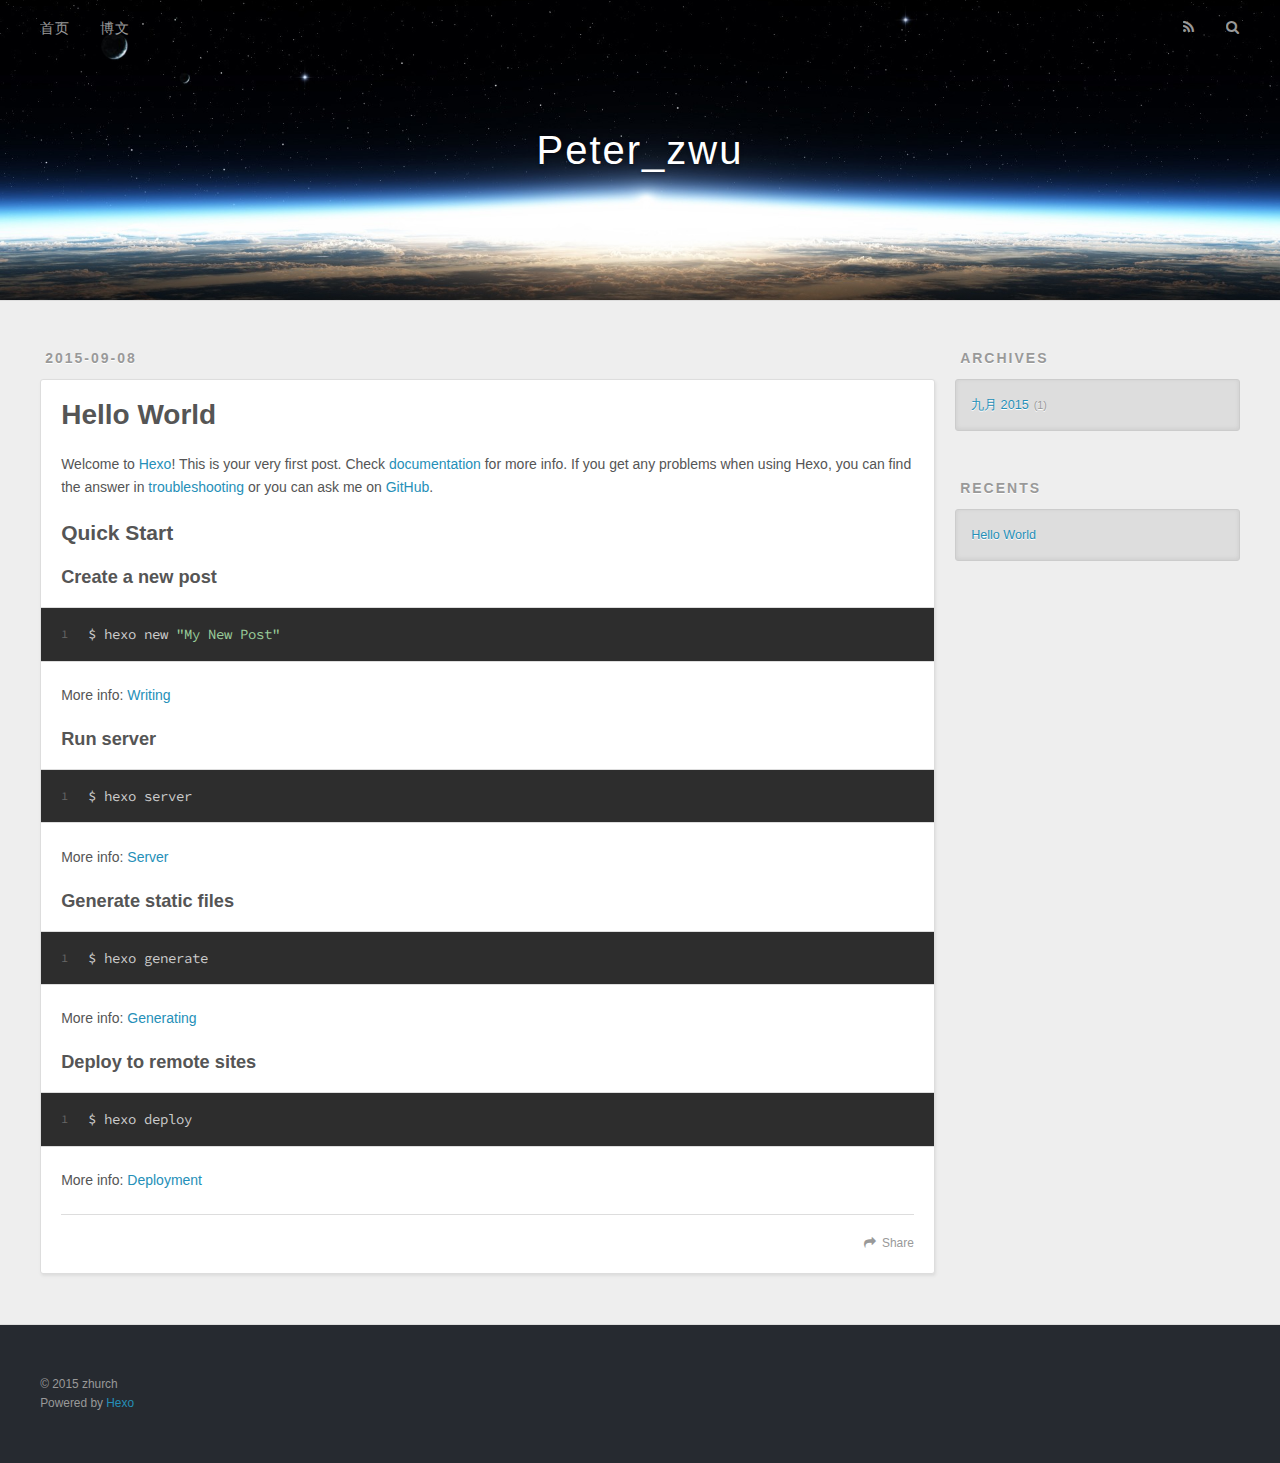
<file: 2015/09/08/hello-world/index.html>
<!DOCTYPE html>
<html>
<head>
  <meta charset="utf-8">
  
  <title>Hello World | Peter_zwu</title>
  <meta name="viewport" content="width=device-width, initial-scale=1, maximum-scale=1">
  <meta name="description" content="Welcome to Hexo! This is your very first post. Check documentation for more info. If you get any problems when using Hexo, you can find the answer in troubleshooting or you can ask me on GitHub.
Quick">
<meta property="og:type" content="article">
<meta property="og:title" content="Hello World">
<meta property="og:url" content="http://yoursite.com/2015/09/08/hello-world/index.html">
<meta property="og:site_name" content="Peter_zwu">
<meta property="og:description" content="Welcome to Hexo! This is your very first post. Check documentation for more info. If you get any problems when using Hexo, you can find the answer in troubleshooting or you can ask me on GitHub.
Quick">
<meta property="og:updated_time" content="2015-09-08T07:04:35.317Z">
<meta name="twitter:card" content="summary">
<meta name="twitter:title" content="Hello World">
<meta name="twitter:description" content="Welcome to Hexo! This is your very first post. Check documentation for more info. If you get any problems when using Hexo, you can find the answer in troubleshooting or you can ask me on GitHub.
Quick">
  
    <link rel="alternative" href="/atom.xml" title="Peter_zwu" type="application/atom+xml">
  
  
    <link rel="icon" href="/favicon.png">
  
  <link href="//fonts.googleapis.com/css?family=Source+Code+Pro" rel="stylesheet" type="text/css">
  <link rel="stylesheet" href="/css/style.css" type="text/css">
  

</head>
<body>
  <div id="container">
    <div id="wrap">
      <header id="header">
  <div id="banner"></div>
  <div id="header-outer" class="outer">
    <div id="header-title" class="inner">
      <h1 id="logo-wrap">
        <a href="/" id="logo">Peter_zwu</a>
      </h1>
      
    </div>
    <div id="header-inner" class="inner">
      <nav id="main-nav">
        <a id="main-nav-toggle" class="nav-icon"></a>
        
          <a class="main-nav-link" href="/">首页</a>
        
          <a class="main-nav-link" href="/博文">博文</a>
        
      </nav>
      <nav id="sub-nav">
        
          <a id="nav-rss-link" class="nav-icon" href="/atom.xml" title="RSS Feed"></a>
        
        <a id="nav-search-btn" class="nav-icon" title="Search"></a>
      </nav>
      <div id="search-form-wrap">
        <form action="//google.com/search" method="get" accept-charset="UTF-8" class="search-form"><input type="search" name="q" results="0" class="search-form-input" placeholder="Search"><button type="submit" class="search-form-submit">&#xF002;</button><input type="hidden" name="sitesearch" value="http://yoursite.com"></form>
      </div>
    </div>
  </div>
</header>
      <div class="outer">
        <section id="main"><article id="post-hello-world" class="article article-type-post" itemscope itemprop="blogPost">
  <div class="article-meta">
    <a href="/2015/09/08/hello-world/" class="article-date">
  <time datetime="2015-09-08T07:04:35.317Z" itemprop="datePublished">2015-09-08</time>
</a>
    
  </div>
  <div class="article-inner">
    
    
      <header class="article-header">
        
  
    <h1 class="article-title" itemprop="name">
      Hello World
    </h1>
  

      </header>
    
    <div class="article-entry" itemprop="articleBody">
      
        <p>Welcome to <a href="http://hexo.io/" target="_blank" rel="external">Hexo</a>! This is your very first post. Check <a href="http://hexo.io/docs/" target="_blank" rel="external">documentation</a> for more info. If you get any problems when using Hexo, you can find the answer in <a href="http://hexo.io/docs/troubleshooting.html" target="_blank" rel="external">troubleshooting</a> or you can ask me on <a href="https://github.com/hexojs/hexo/issues" target="_blank" rel="external">GitHub</a>.</p>
<h2 id="Quick_Start">Quick Start</h2><h3 id="Create_a_new_post">Create a new post</h3><figure class="highlight bash"><table><tr><td class="gutter"><pre><span class="line">1</span><br></pre></td><td class="code"><pre><span class="line">$ hexo new <span class="string">"My New Post"</span></span><br></pre></td></tr></table></figure>
<p>More info: <a href="http://hexo.io/docs/writing.html" target="_blank" rel="external">Writing</a></p>
<h3 id="Run_server">Run server</h3><figure class="highlight bash"><table><tr><td class="gutter"><pre><span class="line">1</span><br></pre></td><td class="code"><pre><span class="line">$ hexo server</span><br></pre></td></tr></table></figure>
<p>More info: <a href="http://hexo.io/docs/server.html" target="_blank" rel="external">Server</a></p>
<h3 id="Generate_static_files">Generate static files</h3><figure class="highlight bash"><table><tr><td class="gutter"><pre><span class="line">1</span><br></pre></td><td class="code"><pre><span class="line">$ hexo generate</span><br></pre></td></tr></table></figure>
<p>More info: <a href="http://hexo.io/docs/generating.html" target="_blank" rel="external">Generating</a></p>
<h3 id="Deploy_to_remote_sites">Deploy to remote sites</h3><figure class="highlight bash"><table><tr><td class="gutter"><pre><span class="line">1</span><br></pre></td><td class="code"><pre><span class="line">$ hexo deploy</span><br></pre></td></tr></table></figure>
<p>More info: <a href="http://hexo.io/docs/deployment.html" target="_blank" rel="external">Deployment</a></p>

      
    </div>
    <footer class="article-footer">
      <a data-url="http://yoursite.com/2015/09/08/hello-world/" data-id="cifpj7jqy0000yohl3cqlheov" class="article-share-link">Share</a>
      
      
    </footer>
  </div>
  
    
  
</article>

</section>
        
          <aside id="sidebar">
  
    
  
    
  
    
  
    
  <div class="widget-wrap">
    <h3 class="widget-title">Archives</h3>
    <div class="widget">
      <ul class="archive-list"><li class="archive-list-item"><a class="archive-list-link" href="/archives/2015/09/">九月 2015</a><span class="archive-list-count">1</span></li></ul>
    </div>
  </div>

  
    
  <div class="widget-wrap">
    <h3 class="widget-title">Recents</h3>
    <div class="widget">
      <ul>
        
          <li>
            <a href="/2015/09/08/hello-world/">Hello World</a>
          </li>
        
      </ul>
    </div>
  </div>

  
</aside>
        
      </div>
      <footer id="footer">
  
  <div class="outer">
    <div id="footer-info" class="inner">
      &copy; 2015 zhurch<br>
      Powered by <a href="http://hexo.io/" target="_blank">Hexo</a>
    </div>
  </div>
</footer>
    </div>
    <nav id="mobile-nav">
  
    <a href="/" class="mobile-nav-link">首页</a>
  
    <a href="/博文" class="mobile-nav-link">博文</a>
  
</nav>
    

<script src="//ajax.googleapis.com/ajax/libs/jquery/2.0.3/jquery.min.js"></script>


  <link rel="stylesheet" href="/fancybox/jquery.fancybox.css" type="text/css">
  <script src="/fancybox/jquery.fancybox.pack.js" type="text/javascript"></script>


<script src="/js/script.js" type="text/javascript"></script>

  </div>
</body>
</html>
</file>
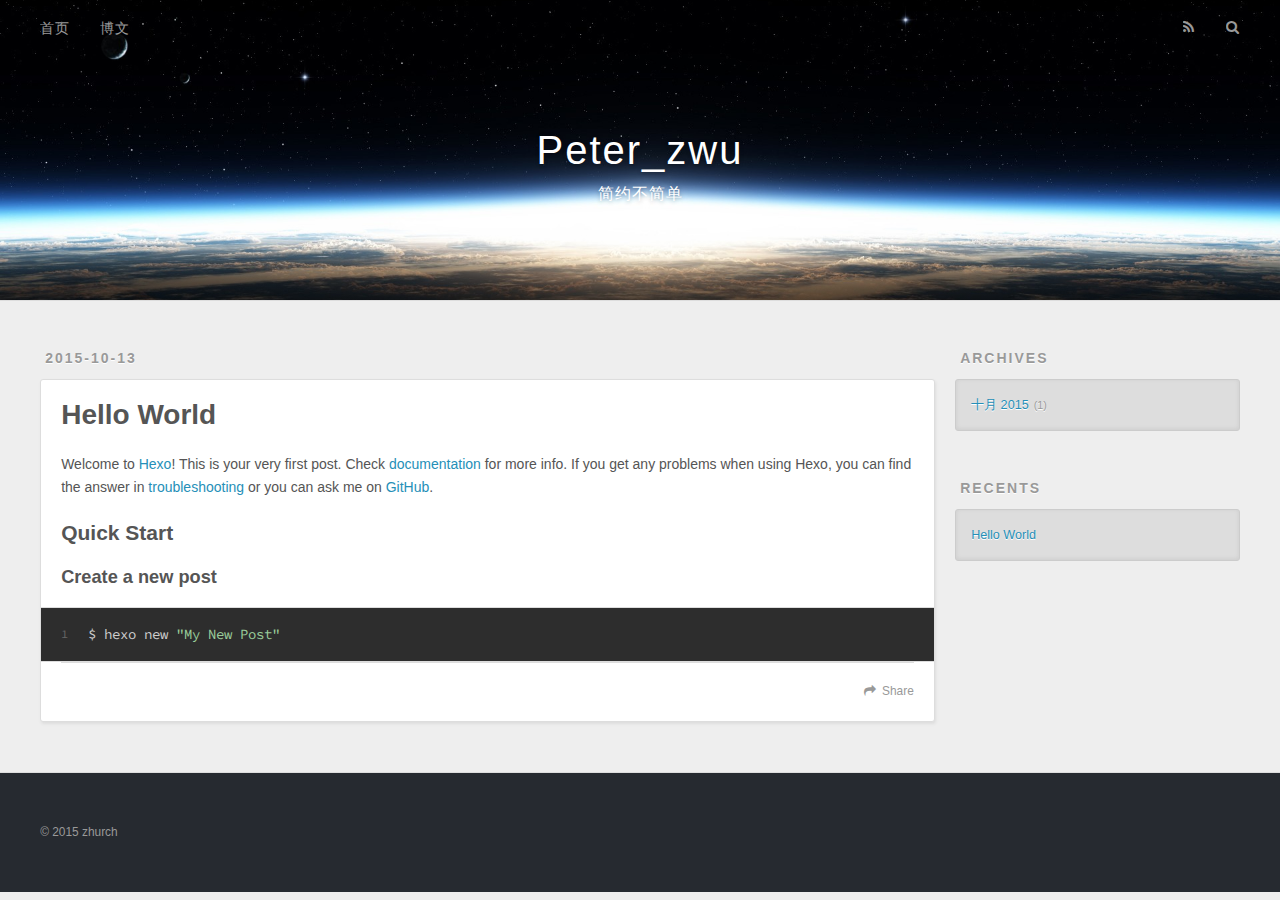
<file: 2015/10/13/hello-world/index.html>
<!DOCTYPE html>
<html>
<head>
  <meta charset="utf-8">
  
  <title>Hello World | Peter_zwu</title>
  <meta name="viewport" content="width=device-width, initial-scale=1, maximum-scale=1">
  <meta name="description" content="Welcome to Hexo! This is your very first post. Check documentation for more info. If you get any problems when using Hexo, you can find the answer in troubleshooting or you can ask me on GitHub.
Quick">
<meta property="og:type" content="article">
<meta property="og:title" content="Hello World">
<meta property="og:url" content="http://www.zhurch.com/2015/10/13/hello-world/index.html">
<meta property="og:site_name" content="Peter_zwu">
<meta property="og:description" content="Welcome to Hexo! This is your very first post. Check documentation for more info. If you get any problems when using Hexo, you can find the answer in troubleshooting or you can ask me on GitHub.
Quick">
<meta property="og:updated_time" content="2015-10-13T15:38:17.015Z">
<meta name="twitter:card" content="summary">
<meta name="twitter:title" content="Hello World">
<meta name="twitter:description" content="Welcome to Hexo! This is your very first post. Check documentation for more info. If you get any problems when using Hexo, you can find the answer in troubleshooting or you can ask me on GitHub.
Quick">
  
    <link rel="alternative" href="/atom.xml" title="Peter_zwu" type="application/atom+xml">
  
  
    <link rel="icon" href="/favicon.png">
  
  <link href="//fonts.googleapis.com/css?family=Source+Code+Pro" rel="stylesheet" type="text/css">
  <link rel="stylesheet" href="/css/style.css" type="text/css">
  

</head>
<body>
  <div id="container">
    <div id="wrap">
      <header id="header">
  <div id="banner"></div>
  <div id="header-outer" class="outer">
    <div id="header-title" class="inner">
      <h1 id="logo-wrap">
        <a href="/" id="logo">Peter_zwu</a>
      </h1>
      
        <h2 id="subtitle-wrap">
          <a href="/" id="subtitle">简约不简单</a>
        </h2>
      
    </div>
    <div id="header-inner" class="inner">
      <nav id="main-nav">
        <a id="main-nav-toggle" class="nav-icon"></a>
        
          <a class="main-nav-link" href="/">首页</a>
        
          <a class="main-nav-link" href="/archives">博文</a>
        
      </nav>
      <nav id="sub-nav">
        
          <a id="nav-rss-link" class="nav-icon" href="/atom.xml" title="RSS Feed"></a>
        
        <a id="nav-search-btn" class="nav-icon" title="Search"></a>
      </nav>
      <div id="search-form-wrap">
        <form action="//google.com/search" method="get" accept-charset="UTF-8" class="search-form"><input type="search" name="q" results="0" class="search-form-input" placeholder="Search"><button type="submit" class="search-form-submit">&#xF002;</button><input type="hidden" name="sitesearch" value="http://www.zhurch.com"></form>
      </div>
    </div>
  </div>
</header>
      <div class="outer">
        <section id="main"><article id="post-hello-world" class="article article-type-post" itemscope itemprop="blogPost">
  <div class="article-meta">
    <a href="/2015/10/13/hello-world/" class="article-date">
  <time datetime="2015-10-13T15:38:17.015Z" itemprop="datePublished">2015-10-13</time>
</a>
    
  </div>
  <div class="article-inner">
    
    
      <header class="article-header">
        
  
    <h1 class="article-title" itemprop="name">
      Hello World
    </h1>
  

      </header>
    
    <div class="article-entry" itemprop="articleBody">
      
        <p>Welcome to <a href="http://hexo.io/" target="_blank" rel="external">Hexo</a>! This is your very first post. Check <a href="http://hexo.io/docs/" target="_blank" rel="external">documentation</a> for more info. If you get any problems when using Hexo, you can find the answer in <a href="http://hexo.io/docs/troubleshooting.html" target="_blank" rel="external">troubleshooting</a> or you can ask me on <a href="https://github.com/hexojs/hexo/issues" target="_blank" rel="external">GitHub</a>.</p>
<h2 id="Quick_Start">Quick Start</h2><h3 id="Create_a_new_post">Create a new post</h3><figure class="highlight bash"><table><tr><td class="gutter"><pre><span class="line">1</span><br></pre></td><td class="code"><pre><span class="line">$ hexo new <span class="string">"My New Post"</span></span><br></pre></td></tr></table></figure>

      
    </div>
    <footer class="article-footer">
      <a data-url="http://www.zhurch.com/2015/10/13/hello-world/" data-id="cig1on34p0000qghlolx62c8g" class="article-share-link">Share</a>
      
      
    </footer>
  </div>
  
    
  
</article>

</section>
        
          <aside id="sidebar">
  
    
  
    
  
    
  
    
  <div class="widget-wrap">
    <h3 class="widget-title">Archives</h3>
    <div class="widget">
      <ul class="archive-list"><li class="archive-list-item"><a class="archive-list-link" href="/archives/2015/10/">十月 2015</a><span class="archive-list-count">1</span></li></ul>
    </div>
  </div>

  
    
  <div class="widget-wrap">
    <h3 class="widget-title">Recents</h3>
    <div class="widget">
      <ul>
        
          <li>
            <a href="/2015/10/13/hello-world/">Hello World</a>
          </li>
        
      </ul>
    </div>
  </div>

  
</aside>
        
      </div>
      <footer id="footer">
  
  <div class="outer">
    <div id="footer-info" class="inner">
      &copy; 2015 zhurch<br>
    </div>
  </div>
</footer>
    </div>
    <nav id="mobile-nav">
  
    <a href="/" class="mobile-nav-link">首页</a>
  
    <a href="/archives" class="mobile-nav-link">博文</a>
  
</nav>
    

<script src="//ajax.googleapis.com/ajax/libs/jquery/2.0.3/jquery.min.js"></script>


  <link rel="stylesheet" href="/fancybox/jquery.fancybox.css" type="text/css">
  <script src="/fancybox/jquery.fancybox.pack.js" type="text/javascript"></script>


<script src="/js/script.js" type="text/javascript"></script>

  </div>
</body>
</html>
</file>
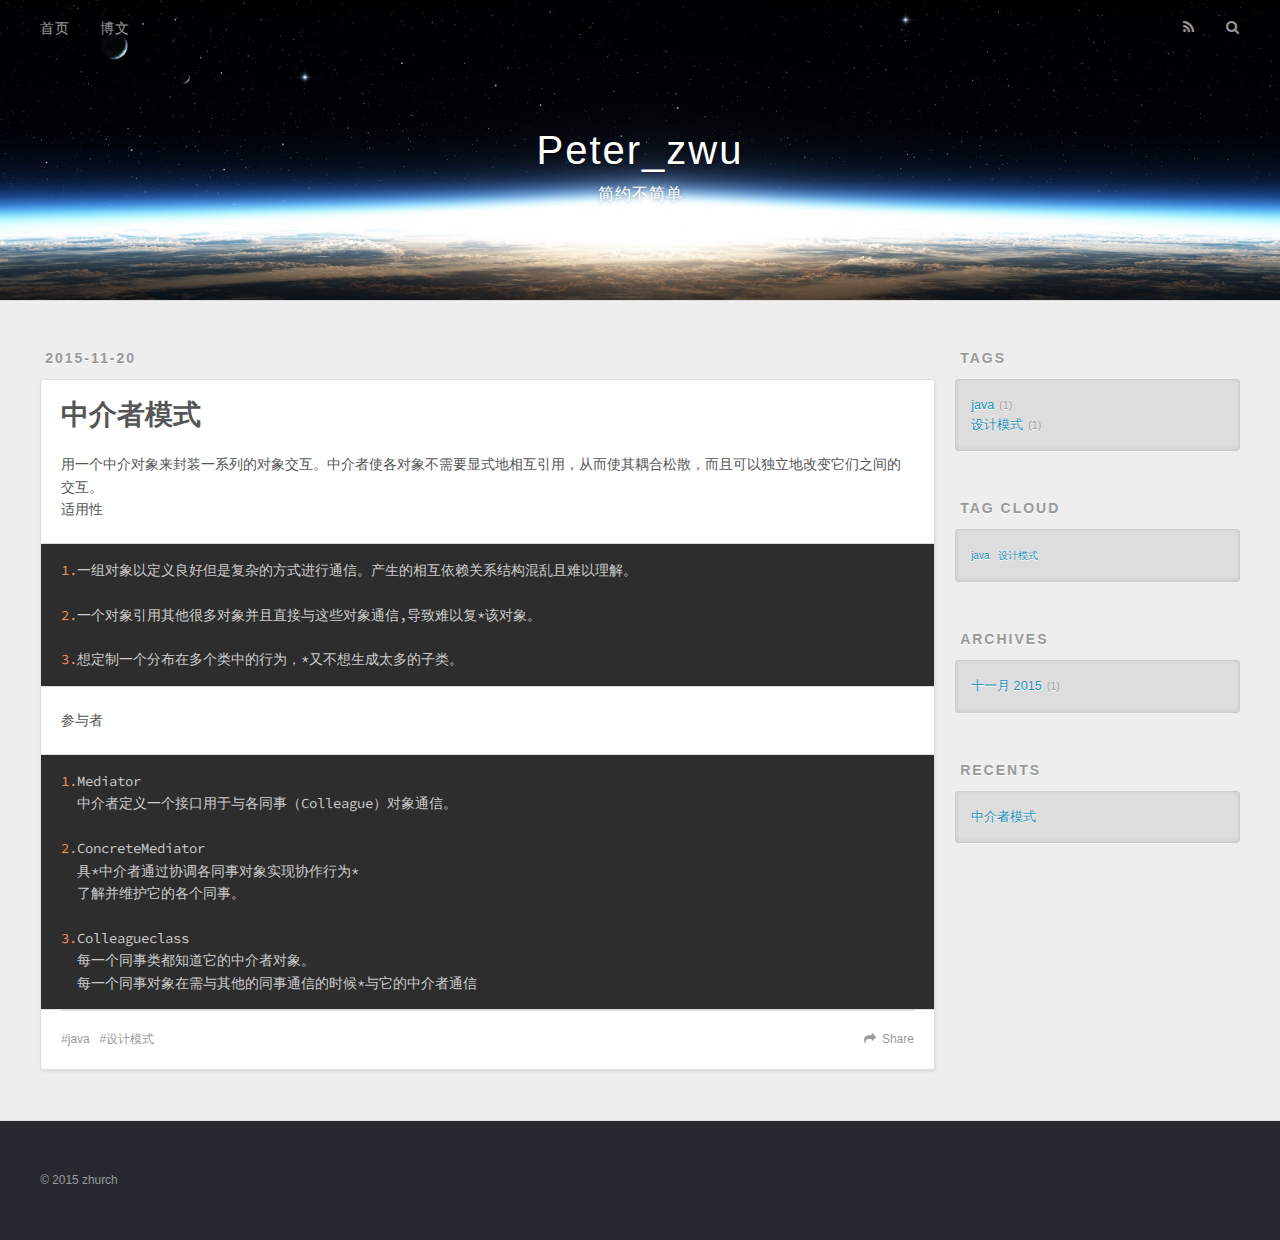
<file: 2015/11/20/11月20日学习日记/index.html>
<!DOCTYPE html>
<html>
<head>
  <meta charset="utf-8">
  
  <title>中介者模式 | Peter_zwu</title>
  <meta name="viewport" content="width=device-width, initial-scale=1, maximum-scale=1">
  <meta name="description" content="用一个中介对象来封装一系列的对象交互。中介者使各对象不需要显式地相互引用，从而使其耦合松散，而且可以独立地改变它们之间的交互。  适用性
1.一组对象以定义良好但是复杂的方式进行通信。产生的相互依赖关系结构混乱且难以理解。

2.一个对象引用其他很多对象并且直接与这些对象通信,导致难以复*该对象。

3.想定制一个分布在多个类中的行为，*又不想生成太多的子类。
  参与者
1.Mediator">
<meta property="og:type" content="article">
<meta property="og:title" content="中介者模式">
<meta property="og:url" content="http://www.zhurch.com/2015/11/20/11月20日学习日记/index.html">
<meta property="og:site_name" content="Peter_zwu">
<meta property="og:description" content="用一个中介对象来封装一系列的对象交互。中介者使各对象不需要显式地相互引用，从而使其耦合松散，而且可以独立地改变它们之间的交互。  适用性
1.一组对象以定义良好但是复杂的方式进行通信。产生的相互依赖关系结构混乱且难以理解。

2.一个对象引用其他很多对象并且直接与这些对象通信,导致难以复*该对象。

3.想定制一个分布在多个类中的行为，*又不想生成太多的子类。
  参与者
1.Mediator">
<meta property="og:updated_time" content="2015-11-20T02:08:37.056Z">
<meta name="twitter:card" content="summary">
<meta name="twitter:title" content="中介者模式">
<meta name="twitter:description" content="用一个中介对象来封装一系列的对象交互。中介者使各对象不需要显式地相互引用，从而使其耦合松散，而且可以独立地改变它们之间的交互。  适用性
1.一组对象以定义良好但是复杂的方式进行通信。产生的相互依赖关系结构混乱且难以理解。

2.一个对象引用其他很多对象并且直接与这些对象通信,导致难以复*该对象。

3.想定制一个分布在多个类中的行为，*又不想生成太多的子类。
  参与者
1.Mediator">
  
    <link rel="alternative" href="/atom.xml" title="Peter_zwu" type="application/atom+xml">
  
  
    <link rel="icon" href="/favicon.png">
  
  <link href="//fonts.googleapis.com/css?family=Source+Code+Pro" rel="stylesheet" type="text/css">
  <link rel="stylesheet" href="/css/style.css" type="text/css">
  

</head>
<body>
  <div id="container">
    <div id="wrap">
      <header id="header">
  <div id="banner"></div>
  <div id="header-outer" class="outer">
    <div id="header-title" class="inner">
      <h1 id="logo-wrap">
        <a href="/" id="logo">Peter_zwu</a>
      </h1>
      
        <h2 id="subtitle-wrap">
          <a href="/" id="subtitle">简约不简单</a>
        </h2>
      
    </div>
    <div id="header-inner" class="inner">
      <nav id="main-nav">
        <a id="main-nav-toggle" class="nav-icon"></a>
        
          <a class="main-nav-link" href="/">首页</a>
        
          <a class="main-nav-link" href="/archives">博文</a>
        
      </nav>
      <nav id="sub-nav">
        
          <a id="nav-rss-link" class="nav-icon" href="/atom.xml" title="RSS Feed"></a>
        
        <a id="nav-search-btn" class="nav-icon" title="Search"></a>
      </nav>
      <div id="search-form-wrap">
        <form action="//google.com/search" method="get" accept-charset="UTF-8" class="search-form"><input type="search" name="q" results="0" class="search-form-input" placeholder="Search"><button type="submit" class="search-form-submit">&#xF002;</button><input type="hidden" name="sitesearch" value="http://www.zhurch.com"></form>
      </div>
    </div>
  </div>
</header>
      <div class="outer">
        <section id="main"><article id="post-11月20日学习日记" class="article article-type-post" itemscope itemprop="blogPost">
  <div class="article-meta">
    <a href="/2015/11/20/11月20日学习日记/" class="article-date">
  <time datetime="2015-11-20T01:52:31.000Z" itemprop="datePublished">2015-11-20</time>
</a>
    
  </div>
  <div class="article-inner">
    
    
      <header class="article-header">
        
  
    <h1 class="article-title" itemprop="name">
      中介者模式
    </h1>
  

      </header>
    
    <div class="article-entry" itemprop="articleBody">
      
        <p> 用一个中介对象来封装一系列的对象交互。中介者使各对象不需要显式地相互引用，从而使其耦合松散，而且可以独立地改变它们之间的交互。<br>  适用性</p>
<pre><code><span class="number">1.</span>一组对象以定义良好但是复杂的方式进行通信。产生的相互依赖关系结构混乱且难以理解。

<span class="number">2.</span>一个对象引用其他很多对象并且直接与这些对象通信,导致难以复*该对象。

<span class="number">3.</span>想定制一个分布在多个类中的行为，*又不想生成太多的子类。
</code></pre><p>  参与者</p>
<pre><code><span class="number">1.</span>Mediator
  中介者定义一个接口用于与各同事（Colleague）对象通信。

<span class="number">2.</span>ConcreteMediator
  具*中介者通过协调各同事对象实现协作行为*
  了解并维护它的各个同事。

<span class="number">3.</span>Colleagueclass
  每一个同事类都知道它的中介者对象。
  每一个同事对象在需与其他的同事通信的时候*与它的中介者通信
</code></pre>
      
    </div>
    <footer class="article-footer">
      <a data-url="http://www.zhurch.com/2015/11/20/11月20日学习日记/" data-id="cihbdtwqu0003skhltbz8mzfs" class="article-share-link">Share</a>
      
      
  <ul class="article-tag-list"><li class="article-tag-list-item"><a class="article-tag-list-link" href="/tags/java/">java</a></li><li class="article-tag-list-item"><a class="article-tag-list-link" href="/tags/设计模式/">设计模式</a></li></ul>

    </footer>
  </div>
  
    
  
</article>

</section>
        
          <aside id="sidebar">
  
    
  
    
  <div class="widget-wrap">
    <h3 class="widget-title">Tags</h3>
    <div class="widget">
      <ul class="tag-list"><li class="tag-list-item"><a class="tag-list-link" href="/tags/java/">java</a><span class="tag-list-count">1</span></li><li class="tag-list-item"><a class="tag-list-link" href="/tags/设计模式/">设计模式</a><span class="tag-list-count">1</span></li></ul>
    </div>
  </div>

  
    
  <div class="widget-wrap">
    <h3 class="widget-title">Tag Cloud</h3>
    <div class="widget tagcloud">
      <a href="/tags/java/" style="font-size: 10px;">java</a> <a href="/tags/设计模式/" style="font-size: 10px;">设计模式</a>
    </div>
  </div>

  
    
  <div class="widget-wrap">
    <h3 class="widget-title">Archives</h3>
    <div class="widget">
      <ul class="archive-list"><li class="archive-list-item"><a class="archive-list-link" href="/archives/2015/11/">十一月 2015</a><span class="archive-list-count">1</span></li></ul>
    </div>
  </div>

  
    
  <div class="widget-wrap">
    <h3 class="widget-title">Recents</h3>
    <div class="widget">
      <ul>
        
          <li>
            <a href="/2015/11/20/11月20日学习日记/">中介者模式</a>
          </li>
        
      </ul>
    </div>
  </div>

  
</aside>
        
      </div>
      <footer id="footer">
  
  <div class="outer">
    <div id="footer-info" class="inner">
      &copy; 2015 zhurch<br>
    </div>
  </div>
</footer>
    </div>
    <nav id="mobile-nav">
  
    <a href="/" class="mobile-nav-link">首页</a>
  
    <a href="/archives" class="mobile-nav-link">博文</a>
  
</nav>
    

<script src="//ajax.googleapis.com/ajax/libs/jquery/2.0.3/jquery.min.js"></script>


  <link rel="stylesheet" href="/fancybox/jquery.fancybox.css" type="text/css">
  <script src="/fancybox/jquery.fancybox.pack.js" type="text/javascript"></script>


<script src="/js/script.js" type="text/javascript"></script>

  </div>
</body>
</html>
</file>
<file: css/style.css>
body {
  width: 100%;
}
body:before,
body:after {
  content: "";
  display: table;
}
body:after {
  clear: both;
}
html,
body,
div,
span,
applet,
object,
iframe,
h1,
h2,
h3,
h4,
h5,
h6,
p,
blockquote,
pre,
a,
abbr,
acronym,
address,
big,
cite,
code,
del,
dfn,
em,
img,
ins,
kbd,
q,
s,
samp,
small,
strike,
strong,
sub,
sup,
tt,
var,
dl,
dt,
dd,
ol,
ul,
li,
fieldset,
form,
label,
legend,
table,
caption,
tbody,
tfoot,
thead,
tr,
th,
td {
  margin: 0;
  padding: 0;
  border: 0;
  outline: 0;
  font-weight: inherit;
  font-style: inherit;
  font-family: inherit;
  font-size: 100%;
  vertical-align: baseline;
}
body {
  line-height: 1;
  color: #000;
  background: #fff;
}
ol,
ul {
  list-style: none;
}
table {
  border-collapse: separate;
  border-spacing: 0;
  vertical-align: middle;
}
caption,
th,
td {
  text-align: left;
  font-weight: normal;
  vertical-align: middle;
}
a img {
  border: none;
}
input,
button {
  margin: 0;
  padding: 0;
}
input::-moz-focus-inner,
button::-moz-focus-inner {
  border: 0;
  padding: 0;
}
@font-face {
  font-family: FontAwesome;
  font-style: normal;
  font-weight: normal;
  src: url("fonts/fontawesome-webfont.eot?v=#4.0.3");
  src: url("fonts/fontawesome-webfont.eot?#iefix&v=#4.0.3") format("embedded-opentype"), url("fonts/fontawesome-webfont.woff?v=#4.0.3") format("woff"), url("fonts/fontawesome-webfont.ttf?v=#4.0.3") format("truetype"), url("fonts/fontawesome-webfont.svg#fontawesomeregular?v=#4.0.3") format("svg");
}
html,
body,
#container {
  height: 100%;
}
body {
  background: #eee;
  font: 14px "Helvetica Neue", Helvetica, Arial, sans-serif;
  -webkit-text-size-adjust: 100%;
}
.outer {
  max-width: 1220px;
  margin: 0 auto;
  padding: 0 20px;
}
.outer:before,
.outer:after {
  content: "";
  display: table;
}
.outer:after {
  clear: both;
}
.inner {
  display: inline;
  float: left;
  width: 98.33333333333333%;
  margin: 0 0.833333333333333%;
}
.left,
.alignleft {
  float: left;
}
.right,
.alignright {
  float: right;
}
.clear {
  clear: both;
}
#container {
  position: relative;
}
.mobile-nav-on {
  overflow: hidden;
}
#wrap {
  height: 100%;
  width: 100%;
  position: absolute;
  top: 0;
  left: 0;
  -webkit-transition: 0.2s ease-out;
  -moz-transition: 0.2s ease-out;
  -ms-transition: 0.2s ease-out;
  transition: 0.2s ease-out;
  z-index: 1;
  background: #eee;
}
.mobile-nav-on #wrap {
  left: 280px;
}
@media screen and (min-width: 768px) {
  #main {
    display: inline;
    float: left;
    width: 73.33333333333333%;
    margin: 0 0.833333333333333%;
  }
}
.article-date,
.article-category-link,
.archive-year,
.widget-title {
  text-decoration: none;
  text-transform: uppercase;
  letter-spacing: 2px;
  color: #999;
  margin-bottom: 1em;
  margin-left: 5px;
  line-height: 1em;
  text-shadow: 0 1px #fff;
  font-weight: bold;
}
.article-inner,
.archive-article-inner {
  background: #fff;
  -webkit-box-shadow: 1px 2px 3px #ddd;
  box-shadow: 1px 2px 3px #ddd;
  border: 1px solid #ddd;
  -webkit-border-radius: 3px;
  border-radius: 3px;
}
.article-entry h1,
.widget h1 {
  font-size: 2em;
}
.article-entry h2,
.widget h2 {
  font-size: 1.5em;
}
.article-entry h3,
.widget h3 {
  font-size: 1.3em;
}
.article-entry h4,
.widget h4 {
  font-size: 1.2em;
}
.article-entry h5,
.widget h5 {
  font-size: 1em;
}
.article-entry h6,
.widget h6 {
  font-size: 1em;
  color: #999;
}
.article-entry hr,
.widget hr {
  border: 1px dashed #ddd;
}
.article-entry strong,
.widget strong {
  font-weight: bold;
}
.article-entry em,
.widget em,
.article-entry cite,
.widget cite {
  font-style: italic;
}
.article-entry sup,
.widget sup,
.article-entry sub,
.widget sub {
  font-size: 0.75em;
  line-height: 0;
  position: relative;
  vertical-align: baseline;
}
.article-entry sup,
.widget sup {
  top: -0.5em;
}
.article-entry sub,
.widget sub {
  bottom: -0.2em;
}
.article-entry small,
.widget small {
  font-size: 0.85em;
}
.article-entry acronym,
.widget acronym,
.article-entry abbr,
.widget abbr {
  border-bottom: 1px dotted;
}
.article-entry ul,
.widget ul,
.article-entry ol,
.widget ol,
.article-entry dl,
.widget dl {
  margin: 0 20px;
  line-height: 1.6em;
}
.article-entry ul ul,
.widget ul ul,
.article-entry ol ul,
.widget ol ul,
.article-entry ul ol,
.widget ul ol,
.article-entry ol ol,
.widget ol ol {
  margin-top: 0;
  margin-bottom: 0;
}
.article-entry ul,
.widget ul {
  list-style: disc;
}
.article-entry ol,
.widget ol {
  list-style: decimal;
}
.article-entry dt,
.widget dt {
  font-weight: bold;
}
#header {
  height: 300px;
  position: relative;
  border-bottom: 1px solid #ddd;
}
#header:before,
#header:after {
  content: "";
  position: absolute;
  left: 0;
  right: 0;
  height: 40px;
}
#header:before {
  top: 0;
  background: -webkit-linear-gradient(rgba(0,0,0,0.2), transparent);
  background: -moz-linear-gradient(rgba(0,0,0,0.2), transparent);
  background: -ms-linear-gradient(rgba(0,0,0,0.2), transparent);
  background: linear-gradient(rgba(0,0,0,0.2), transparent);
}
#header:after {
  bottom: 0;
  background: -webkit-linear-gradient(transparent, rgba(0,0,0,0.2));
  background: -moz-linear-gradient(transparent, rgba(0,0,0,0.2));
  background: -ms-linear-gradient(transparent, rgba(0,0,0,0.2));
  background: linear-gradient(transparent, rgba(0,0,0,0.2));
}
#header-outer {
  height: 100%;
  position: relative;
}
#header-inner {
  position: relative;
  overflow: hidden;
}
#banner {
  position: absolute;
  top: 0;
  left: 0;
  width: 100%;
  height: 100%;
  background: url("images/banner.jpg") center #000;
  -webkit-background-size: cover;
  -moz-background-size: cover;
  background-size: cover;
  z-index: -1;
}
#header-title {
  text-align: center;
  height: 40px;
  position: absolute;
  top: 50%;
  left: 0;
  margin-top: -20px;
}
#logo,
#subtitle {
  text-decoration: none;
  color: #fff;
  font-weight: 300;
  text-shadow: 0 1px 4px rgba(0,0,0,0.3);
}
#logo {
  font-size: 40px;
  line-height: 40px;
  letter-spacing: 2px;
}
#subtitle {
  font-size: 16px;
  line-height: 16px;
  letter-spacing: 1px;
}
#subtitle-wrap {
  margin-top: 16px;
}
#main-nav {
  float: left;
  margin-left: -15px;
}
.nav-icon,
.main-nav-link {
  float: left;
  color: #fff;
  opacity: 0.6;
  text-decoration: none;
  text-shadow: 0 1px rgba(0,0,0,0.2);
  -webkit-transition: opacity 0.2s;
  -moz-transition: opacity 0.2s;
  -ms-transition: opacity 0.2s;
  transition: opacity 0.2s;
  display: block;
  padding: 20px 15px;
}
.nav-icon:hover,
.main-nav-link:hover {
  opacity: 1;
}
.nav-icon {
  font-family: FontAwesome;
  text-align: center;
  font-size: 14px;
  width: 14px;
  height: 14px;
  padding: 20px 15px;
  position: relative;
  cursor: pointer;
}
.main-nav-link {
  font-weight: 300;
  letter-spacing: 1px;
}
@media screen and (max-width: 479px) {
  .main-nav-link {
    display: none;
  }
}
#main-nav-toggle {
  display: none;
}
#main-nav-toggle:before {
  content: "\f0c9";
}
@media screen and (max-width: 479px) {
  #main-nav-toggle {
    display: block;
  }
}
#sub-nav {
  float: right;
  margin-right: -15px;
}
#nav-rss-link:before {
  content: "\f09e";
}
#nav-search-btn:before {
  content: "\f002";
}
#search-form-wrap {
  position: absolute;
  top: 15px;
  width: 150px;
  height: 30px;
  right: -150px;
  opacity: 0;
  -webkit-transition: 0.2s ease-out;
  -moz-transition: 0.2s ease-out;
  -ms-transition: 0.2s ease-out;
  transition: 0.2s ease-out;
}
#search-form-wrap.on {
  opacity: 1;
  right: 0;
}
@media screen and (max-width: 479px) {
  #search-form-wrap {
    width: 100%;
    right: -100%;
  }
}
.search-form {
  position: absolute;
  top: 0;
  left: 0;
  right: 0;
  background: #fff;
  padding: 5px 15px;
  -webkit-border-radius: 15px;
  border-radius: 15px;
  -webkit-box-shadow: 0 0 10px rgba(0,0,0,0.3);
  box-shadow: 0 0 10px rgba(0,0,0,0.3);
}
.search-form-input {
  border: none;
  background: none;
  color: #555;
  width: 100%;
  font: 13px "Helvetica Neue", Helvetica, Arial, sans-serif;
  outline: none;
}
.search-form-input::-webkit-search-results-decoration,
.search-form-input::-webkit-search-cancel-button {
  -webkit-appearance: none;
}
.search-form-submit {
  position: absolute;
  top: 50%;
  right: 10px;
  margin-top: -7px;
  font: 13px FontAwesome;
  border: none;
  background: none;
  color: #bbb;
  cursor: pointer;
}
.search-form-submit:hover,
.search-form-submit:focus {
  color: #777;
}
.article {
  margin: 50px 0;
}
.article-inner {
  overflow: hidden;
}
.article-meta:before,
.article-meta:after {
  content: "";
  display: table;
}
.article-meta:after {
  clear: both;
}
.article-date {
  float: left;
}
.article-category {
  float: left;
  line-height: 1em;
  color: #ccc;
  text-shadow: 0 1px #fff;
  margin-left: 8px;
}
.article-category:before {
  content: "\2022";
}
.article-category-link {
  margin: 0 12px 1em;
}
.article-header {
  padding: 20px 20px 0;
}
.article-title {
  text-decoration: none;
  font-size: 2em;
  font-weight: bold;
  color: #555;
  line-height: 1.1em;
  -webkit-transition: color 0.2s;
  -moz-transition: color 0.2s;
  -ms-transition: color 0.2s;
  transition: color 0.2s;
}
a.article-title:hover {
  color: #258fb8;
}
.article-entry {
  color: #555;
  padding: 0 20px;
}
.article-entry:before,
.article-entry:after {
  content: "";
  display: table;
}
.article-entry:after {
  clear: both;
}
.article-entry p,
.article-entry table {
  line-height: 1.6em;
  margin: 1.6em 0;
}
.article-entry h1,
.article-entry h2,
.article-entry h3,
.article-entry h4,
.article-entry h5,
.article-entry h6 {
  font-weight: bold;
}
.article-entry h1,
.article-entry h2,
.article-entry h3,
.article-entry h4,
.article-entry h5,
.article-entry h6 {
  line-height: 1.1em;
  margin: 1.1em 0;
}
.article-entry a {
  color: #258fb8;
  text-decoration: none;
}
.article-entry a:hover {
  text-decoration: underline;
}
.article-entry ul,
.article-entry ol,
.article-entry dl {
  margin-top: 1.6em;
  margin-bottom: 1.6em;
}
.article-entry img,
.article-entry video {
  max-width: 100%;
  height: auto;
  display: block;
  margin: auto;
}
.article-entry iframe {
  border: none;
}
.article-entry table {
  width: 100%;
  border-collapse: collapse;
  border-spacing: 0;
}
.article-entry th {
  font-weight: bold;
  border-bottom: 3px solid #ddd;
  padding-bottom: 0.5em;
}
.article-entry td {
  border-bottom: 1px solid #ddd;
  padding: 10px 0;
}
.article-entry blockquote {
  font-family: Georgia, "Times New Roman", serif;
  font-size: 1.4em;
  margin: 1.6em 20px;
  text-align: center;
}
.article-entry blockquote footer {
  font-size: 14px;
  margin: 1.6em 0;
  font-family: "Helvetica Neue", Helvetica, Arial, sans-serif;
}
.article-entry blockquote footer cite:before {
  content: "—";
  padding: 0 0.5em;
}
.article-entry .pullquote {
  text-align: left;
  width: 45%;
  margin: 0;
}
.article-entry .pullquote.left {
  margin-left: 0.5em;
  margin-right: 1em;
}
.article-entry .pullquote.right {
  margin-right: 0.5em;
  margin-left: 1em;
}
.article-entry .caption {
  color: #999;
  display: block;
  font-size: 0.9em;
  margin-top: 0.5em;
  position: relative;
  text-align: center;
}
.article-entry .video-container {
  position: relative;
  padding-top: 56.25%;
  height: 0;
  overflow: hidden;
}
.article-entry .video-container iframe,
.article-entry .video-container object,
.article-entry .video-container embed {
  position: absolute;
  top: 0;
  left: 0;
  width: 100%;
  height: 100%;
  margin-top: 0;
}
.article-more-link a {
  display: inline-block;
  line-height: 1em;
  padding: 6px 15px;
  -webkit-border-radius: 15px;
  border-radius: 15px;
  background: #eee;
  color: #999;
  text-shadow: 0 1px #fff;
  text-decoration: none;
}
.article-more-link a:hover {
  background: #258fb8;
  color: #fff;
  text-decoration: none;
  text-shadow: 0 1px #1e7293;
}
.article-footer {
  font-size: 0.85em;
  line-height: 1.6em;
  border-top: 1px solid #ddd;
  padding-top: 1.6em;
  margin: 0 20px 20px;
}
.article-footer:before,
.article-footer:after {
  content: "";
  display: table;
}
.article-footer:after {
  clear: both;
}
.article-footer a {
  color: #999;
  text-decoration: none;
}
.article-footer a:hover {
  color: #555;
}
.article-tag-list-item {
  float: left;
  margin-right: 10px;
}
.article-tag-list-link:before {
  content: "#";
}
.article-comment-link {
  float: right;
}
.article-comment-link:before {
  content: "\f075";
  font-family: FontAwesome;
  padding-right: 8px;
}
.article-share-link {
  cursor: pointer;
  float: right;
  margin-left: 20px;
}
.article-share-link:before {
  content: "\f064";
  font-family: FontAwesome;
  padding-right: 6px;
}
#article-nav {
  position: relative;
}
#article-nav:before,
#article-nav:after {
  content: "";
  display: table;
}
#article-nav:after {
  clear: both;
}
@media screen and (min-width: 768px) {
  #article-nav {
    margin: 50px 0;
  }
  #article-nav:before {
    width: 8px;
    height: 8px;
    position: absolute;
    top: 50%;
    left: 50%;
    margin-top: -4px;
    margin-left: -4px;
    content: "";
    -webkit-border-radius: 50%;
    border-radius: 50%;
    background: #ddd;
    -webkit-box-shadow: 0 1px 2px #fff;
    box-shadow: 0 1px 2px #fff;
  }
}
.article-nav-link-wrap {
  text-decoration: none;
  text-shadow: 0 1px #fff;
  color: #999;
  -webkit-box-sizing: border-box;
  -moz-box-sizing: border-box;
  box-sizing: border-box;
  margin-top: 50px;
  text-align: center;
  display: block;
}
.article-nav-link-wrap:hover {
  color: #555;
}
@media screen and (min-width: 768px) {
  .article-nav-link-wrap {
    width: 50%;
    margin-top: 0;
  }
}
@media screen and (min-width: 768px) {
  #article-nav-newer {
    float: left;
    text-align: right;
    padding-right: 20px;
  }
}
@media screen and (min-width: 768px) {
  #article-nav-older {
    float: right;
    text-align: left;
    padding-left: 20px;
  }
}
.article-nav-caption {
  text-transform: uppercase;
  letter-spacing: 2px;
  color: #ddd;
  line-height: 1em;
  font-weight: bold;
}
#article-nav-newer .article-nav-caption {
  margin-right: -2px;
}
.article-nav-title {
  font-size: 0.85em;
  line-height: 1.6em;
  margin-top: 0.5em;
}
.article-share-box {
  position: absolute;
  display: none;
  background: #fff;
  -webkit-box-shadow: 1px 2px 10px rgba(0,0,0,0.2);
  box-shadow: 1px 2px 10px rgba(0,0,0,0.2);
  -webkit-border-radius: 3px;
  border-radius: 3px;
  margin-left: -145px;
  overflow: hidden;
  z-index: 1;
}
.article-share-box.on {
  display: block;
}
.article-share-input {
  width: 100%;
  background: none;
  -webkit-box-sizing: border-box;
  -moz-box-sizing: border-box;
  box-sizing: border-box;
  font: 14px "Helvetica Neue", Helvetica, Arial, sans-serif;
  padding: 0 15px;
  color: #555;
  outline: none;
  border: 1px solid #ddd;
  -webkit-border-radius: 3px 3px 0 0;
  border-radius: 3px 3px 0 0;
  height: 36px;
  line-height: 36px;
}
.article-share-links {
  background: #eee;
}
.article-share-links:before,
.article-share-links:after {
  content: "";
  display: table;
}
.article-share-links:after {
  clear: both;
}
.article-share-twitter,
.article-share-facebook,
.article-share-pinterest,
.article-share-google {
  width: 50px;
  height: 36px;
  display: block;
  float: left;
  position: relative;
  color: #999;
  text-shadow: 0 1px #fff;
}
.article-share-twitter:before,
.article-share-facebook:before,
.article-share-pinterest:before,
.article-share-google:before {
  font-size: 20px;
  font-family: FontAwesome;
  width: 20px;
  height: 20px;
  position: absolute;
  top: 50%;
  left: 50%;
  margin-top: -10px;
  margin-left: -10px;
  text-align: center;
}
.article-share-twitter:hover,
.article-share-facebook:hover,
.article-share-pinterest:hover,
.article-share-google:hover {
  color: #fff;
}
.article-share-twitter:before {
  content: "\f099";
}
.article-share-twitter:hover {
  background: #00aced;
  text-shadow: 0 1px #008abe;
}
.article-share-facebook:before {
  content: "\f09a";
}
.article-share-facebook:hover {
  background: #3b5998;
  text-shadow: 0 1px #2f477a;
}
.article-share-pinterest:before {
  content: "\f0d2";
}
.article-share-pinterest:hover {
  background: #cb2027;
  text-shadow: 0 1px #a21a1f;
}
.article-share-google:before {
  content: "\f0d5";
}
.article-share-google:hover {
  background: #dd4b39;
  text-shadow: 0 1px #be3221;
}
.article-gallery {
  background: #000;
  position: relative;
}
.article-gallery-photos {
  position: relative;
  overflow: hidden;
}
.article-gallery-img {
  display: none;
  max-width: 100%;
}
.article-gallery-img:first-child {
  display: block;
}
.article-gallery-img.loaded {
  position: absolute;
  display: block;
}
.article-gallery-img img {
  display: block;
  max-width: 100%;
  margin: 0 auto;
}
#comments {
  background: #fff;
  -webkit-box-shadow: 1px 2px 3px #ddd;
  box-shadow: 1px 2px 3px #ddd;
  padding: 20px;
  border: 1px solid #ddd;
  -webkit-border-radius: 3px;
  border-radius: 3px;
  margin: 50px 0;
}
#comments a {
  color: #258fb8;
}
.archives-wrap {
  margin: 50px 0;
}
.archives:before,
.archives:after {
  content: "";
  display: table;
}
.archives:after {
  clear: both;
}
.archive-year-wrap {
  margin-bottom: 1em;
}
.archives {
  -webkit-column-gap: 10px;
  -moz-column-gap: 10px;
  column-gap: 10px;
}
@media screen and (min-width: 480px) and (max-width: 767px) {
  .archives {
    -webkit-column-count: 2;
    -moz-column-count: 2;
    column-count: 2;
  }
}
@media screen and (min-width: 768px) {
  .archives {
    -webkit-column-count: 3;
    -moz-column-count: 3;
    column-count: 3;
  }
}
.archive-article {
  -webkit-column-break-inside: avoid;
  page-break-inside: avoid;
  overflow: hidden;
  break-inside: avoid-column;
}
.archive-article-inner {
  padding: 10px;
  margin-bottom: 15px;
}
.archive-article-title {
  text-decoration: none;
  font-weight: bold;
  color: #555;
  -webkit-transition: color 0.2s;
  -moz-transition: color 0.2s;
  -ms-transition: color 0.2s;
  transition: color 0.2s;
  line-height: 1.6em;
}
.archive-article-title:hover {
  color: #258fb8;
}
.archive-article-footer {
  margin-top: 1em;
}
.archive-article-date {
  color: #999;
  text-decoration: none;
  font-size: 0.85em;
  line-height: 1em;
  margin-bottom: 0.5em;
  display: block;
}
#page-nav {
  margin: 50px auto;
  background: #fff;
  -webkit-box-shadow: 1px 2px 3px #ddd;
  box-shadow: 1px 2px 3px #ddd;
  border: 1px solid #ddd;
  -webkit-border-radius: 3px;
  border-radius: 3px;
  text-align: center;
  color: #999;
  overflow: hidden;
}
#page-nav:before,
#page-nav:after {
  content: "";
  display: table;
}
#page-nav:after {
  clear: both;
}
#page-nav a,
#page-nav span {
  padding: 10px 20px;
  line-height: 1;
  height: 2ex;
}
#page-nav a {
  color: #999;
  text-decoration: none;
}
#page-nav a:hover {
  background: #999;
  color: #fff;
}
#page-nav .prev {
  float: left;
}
#page-nav .next {
  float: right;
}
#page-nav .page-number {
  display: inline-block;
}
@media screen and (max-width: 479px) {
  #page-nav .page-number {
    display: none;
  }
}
#page-nav .current {
  color: #555;
  font-weight: bold;
}
#page-nav .space {
  color: #ddd;
}
#footer {
  background: #262a30;
  padding: 50px 0;
  border-top: 1px solid #ddd;
  color: #999;
}
#footer a {
  color: #258fb8;
  text-decoration: none;
}
#footer a:hover {
  text-decoration: underline;
}
#footer-info {
  line-height: 1.6em;
  font-size: 0.85em;
}
.article-entry pre,
.article-entry .highlight {
  background: #2d2d2d;
  margin: 0 -20px;
  padding: 15px 20px;
  border-style: solid;
  border-color: #ddd;
  border-width: 1px 0;
  overflow: auto;
  color: #ccc;
  line-height: 22.400000000000002px;
}
.article-entry .highlight .gutter pre,
.article-entry .gist .gist-file .gist-data .line-numbers {
  color: #666;
  font-size: 0.85em;
}
.article-entry pre,
.article-entry code {
  font-family: "Source Code Pro", Consolas, Monaco, Menlo, Consolas, monospace;
}
.article-entry code {
  background: #eee;
  text-shadow: 0 1px #fff;
  padding: 0 0.3em;
}
.article-entry pre code {
  background: none;
  text-shadow: none;
  padding: 0;
}
.article-entry .highlight pre {
  border: none;
  margin: 0;
  padding: 0;
}
.article-entry .highlight table {
  margin: 0;
  width: auto;
}
.article-entry .highlight td {
  border: none;
  padding: 0;
}
.article-entry .highlight figcaption {
  font-size: 0.85em;
  color: #999;
  line-height: 1em;
  margin-bottom: 1em;
}
.article-entry .highlight figcaption:before,
.article-entry .highlight figcaption:after {
  content: "";
  display: table;
}
.article-entry .highlight figcaption:after {
  clear: both;
}
.article-entry .highlight figcaption a {
  float: right;
}
.article-entry .highlight .gutter pre {
  text-align: right;
  padding-right: 20px;
}
.article-entry .highlight .line {
  height: 22.400000000000002px;
}
.article-entry .gist {
  margin: 0 -20px;
  border-style: solid;
  border-color: #ddd;
  border-width: 1px 0;
  background: #2d2d2d;
  padding: 15px 20px 15px 0;
}
.article-entry .gist .gist-file {
  border: none;
  font-family: "Source Code Pro", Consolas, Monaco, Menlo, Consolas, monospace;
  margin: 0;
}
.article-entry .gist .gist-file .gist-data {
  background: none;
  border: none;
}
.article-entry .gist .gist-file .gist-data .line-numbers {
  background: none;
  border: none;
  padding: 0 20px 0 0;
}
.article-entry .gist .gist-file .gist-data .line-data {
  padding: 0 !important;
}
.article-entry .gist .gist-file .highlight {
  margin: 0;
  padding: 0;
  border: none;
}
.article-entry .gist .gist-file .gist-meta {
  background: #2d2d2d;
  color: #999;
  font: 0.85em "Helvetica Neue", Helvetica, Arial, sans-serif;
  text-shadow: 0 0;
  padding: 0;
  margin-top: 1em;
  margin-left: 20px;
}
.article-entry .gist .gist-file .gist-meta a {
  color: #258fb8;
  font-weight: normal;
}
.article-entry .gist .gist-file .gist-meta a:hover {
  text-decoration: underline;
}
pre .comment,
pre .title {
  color: #999;
}
pre .variable,
pre .attribute,
pre .tag,
pre .regexp,
pre .ruby .constant,
pre .xml .tag .title,
pre .xml .pi,
pre .xml .doctype,
pre .html .doctype,
pre .css .id,
pre .css .class,
pre .css .pseudo {
  color: #f2777a;
}
pre .number,
pre .preprocessor,
pre .built_in,
pre .literal,
pre .params,
pre .constant {
  color: #f99157;
}
pre .class,
pre .ruby .class .title,
pre .css .rules .attribute {
  color: #9c9;
}
pre .string,
pre .value,
pre .inheritance,
pre .header,
pre .ruby .symbol,
pre .xml .cdata {
  color: #9c9;
}
pre .css .hexcolor {
  color: #6cc;
}
pre .function,
pre .python .decorator,
pre .python .title,
pre .ruby .function .title,
pre .ruby .title .keyword,
pre .perl .sub,
pre .javascript .title,
pre .coffeescript .title {
  color: #69c;
}
pre .keyword,
pre .javascript .function {
  color: #c9c;
}
@media screen and (max-width: 479px) {
  #mobile-nav {
    position: absolute;
    top: 0;
    left: 0;
    width: 280px;
    height: 100%;
    background: #191919;
    border-right: 1px solid #fff;
  }
}
@media screen and (max-width: 479px) {
  .mobile-nav-link {
    display: block;
    color: #999;
    text-decoration: none;
    padding: 15px 20px;
    font-weight: bold;
  }
  .mobile-nav-link:hover {
    color: #fff;
  }
}
@media screen and (min-width: 768px) {
  #sidebar {
    display: inline;
    float: left;
    width: 23.333333333333332%;
    margin: 0 0.833333333333333%;
  }
}
.widget-wrap {
  margin: 50px 0;
}
.widget {
  color: #777;
  text-shadow: 0 1px #fff;
  background: #ddd;
  -webkit-box-shadow: 0 -1px 4px #ccc inset;
  box-shadow: 0 -1px 4px #ccc inset;
  border: 1px solid #ccc;
  padding: 15px;
  -webkit-border-radius: 3px;
  border-radius: 3px;
}
.widget a {
  color: #258fb8;
  text-decoration: none;
}
.widget a:hover {
  text-decoration: underline;
}
.widget ul ul,
.widget ol ul,
.widget dl ul,
.widget ul ol,
.widget ol ol,
.widget dl ol,
.widget ul dl,
.widget ol dl,
.widget dl dl {
  margin-left: 15px;
  list-style: disc;
}
.widget {
  line-height: 1.6em;
  word-wrap: break-word;
  font-size: 0.9em;
}
.widget ul,
.widget ol {
  list-style: none;
  margin: 0;
}
.widget ul ul,
.widget ol ul,
.widget ul ol,
.widget ol ol {
  margin: 0 20px;
}
.widget ul ul,
.widget ol ul {
  list-style: disc;
}
.widget ul ol,
.widget ol ol {
  list-style: decimal;
}
.category-list-count,
.tag-list-count,
.archive-list-count {
  padding-left: 5px;
  color: #999;
  font-size: 0.85em;
}
.category-list-count:before,
.tag-list-count:before,
.archive-list-count:before {
  content: "(";
}
.category-list-count:after,
.tag-list-count:after,
.archive-list-count:after {
  content: ")";
}
.tagcloud a {
  margin-right: 5px;
  display: inline-block;
}
</file>
